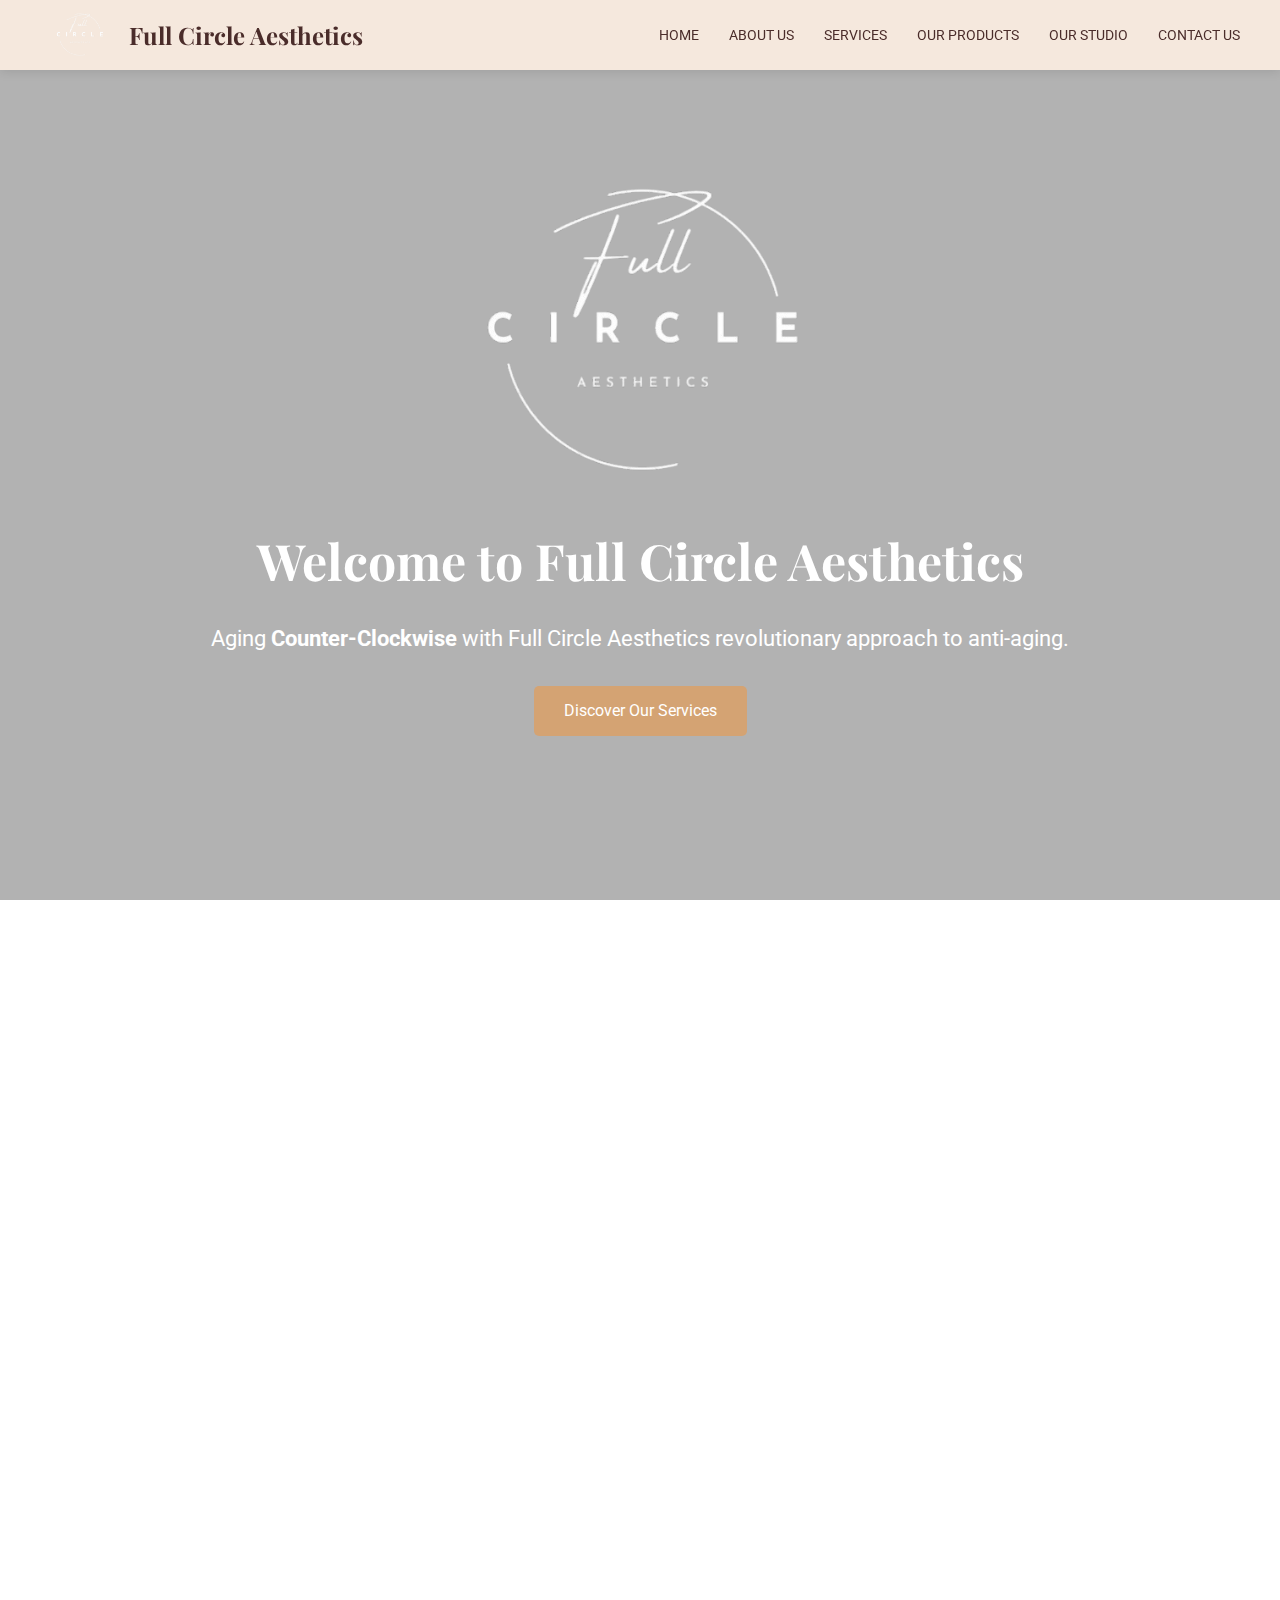
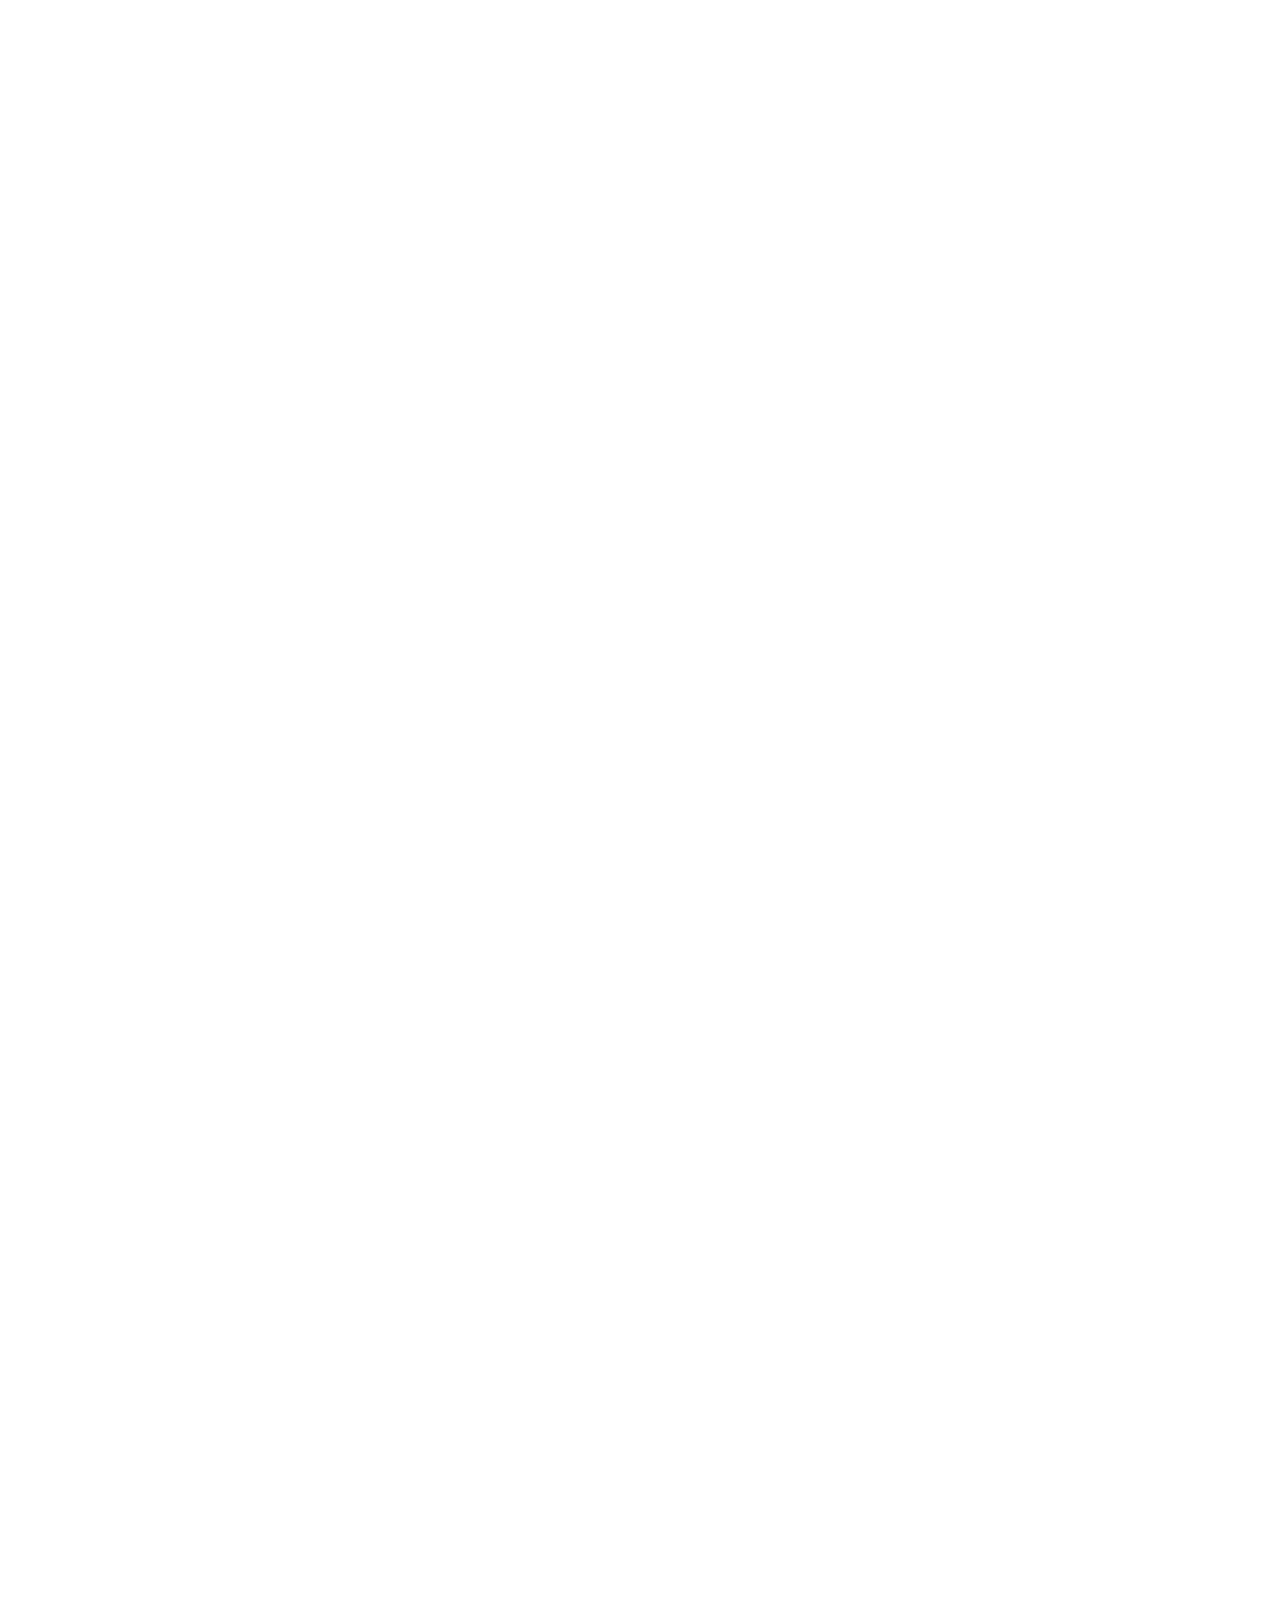
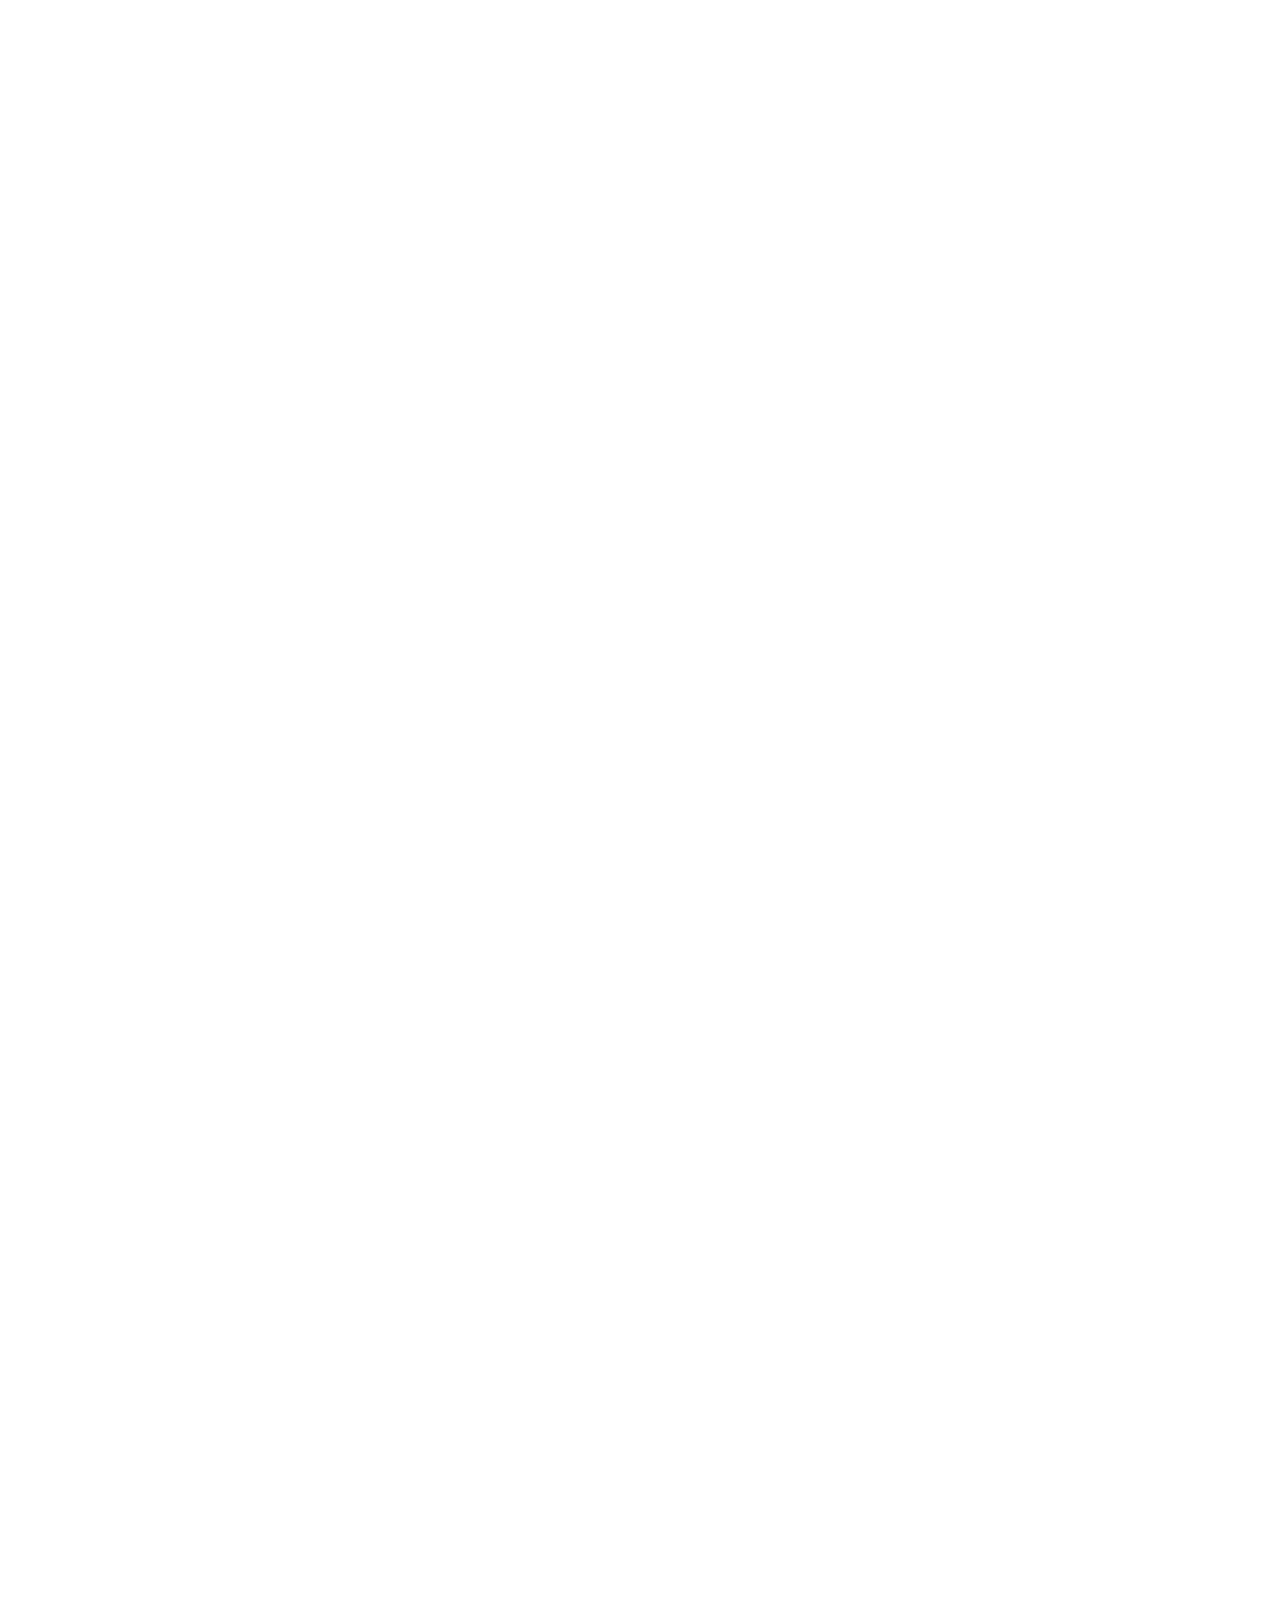
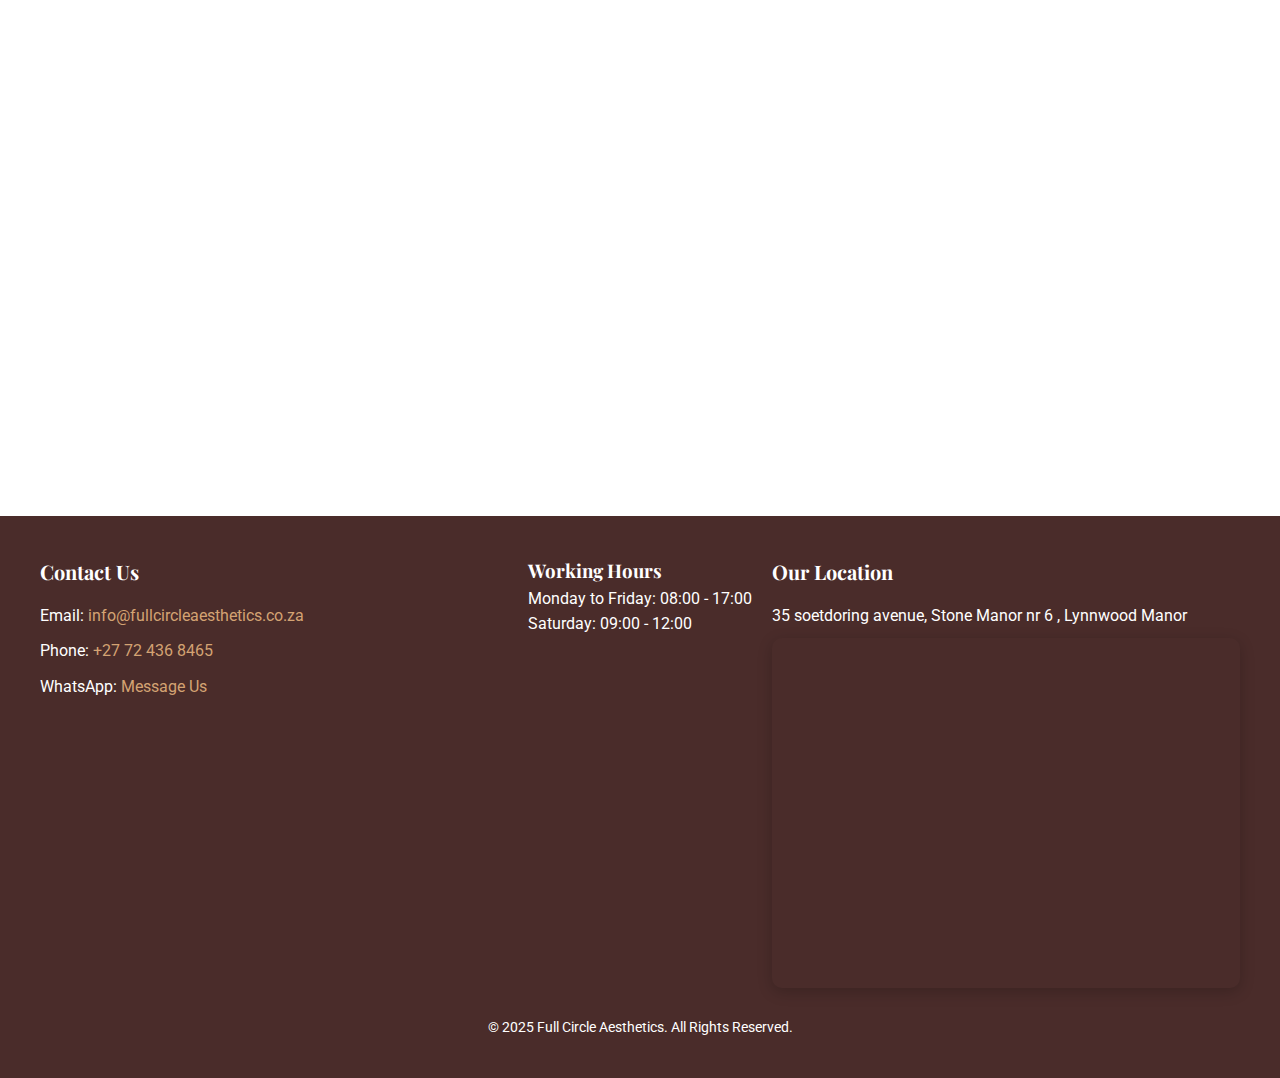
<file: index.html>
<!DOCTYPE html>
<html lang="en">

<head>
    <meta charset="UTF-8">
    <meta name="viewport" content="width=device-width, initial-scale=1.0">
    <title>Full Circle Aesthetics</title>
    <link rel="stylesheet" href="styles.css?v=1.0.6">
    <link
        href="https://fonts.googleapis.com/css2?family=Playfair+Display:wght@400;700&family=Roboto:wght@300;400&display=swap"
        rel="stylesheet">
</head>

<body>
    <nav class="navbar">
        <div class="logo-container">
            <img src="Image/LogoWhite.png" alt="" class="logo-img">
            <span class="logo-text">Full Circle Aesthetics</span>
        </div>
        <div class="hamburger">☰</div>
        <ul class="nav-links">
            <li><a href="#home">Home</a></li>
            <li><a href="#about">About Us</a></li>
            <li><a href="micro-needling.html">Services</a></li>
            <li><a href="#our-products">Our Products</a></li>
            <li><a href="gallery.html">Our Studio</a></li>
            <li><a href="#contact">Contact Us</a></li>
        </ul>
    </nav>

    <section id="home" class="hero">
        <div class="hero-content">
            <img src="Image/LogoWhite.png" alt="Full Circle Aesthetics Logo" class="hero-logo">
            <h1>Welcome to Full Circle Aesthetics</h1>
            <p>Aging <b>Counter-Clockwise</b> with Full Circle Aesthetics revolutionary approach to anti-aging.</p>
            <a href="#services" class="btn">Discover Our Services</a>
        </div>
    </section>

    <section id="about" class="about">
        <div class="container">
            <h2>About Full Circle Aesthetics</h2>
            <div class="about-content">
                <div class="about-text">
                    <p>Full Circle Aesthetics is an innovative Aesthetic clinic dedicated to enhancing beauty and
                        wellness through a range of cutting-edge treatments.</p>
                    <p>Full Circle is poised to become a leader in the aesthetic industry, offering exceptional services
                        that prioritize client satisfaction and results.</p>
                    <p>The name Full Circle Aesthetics encapsulates the idea of cycles, growth, and the
                        interconnectedness of experiences, emphasizing a sense of completion.</p>
                </div>
                <div class="about-image">
                    <img src="Image/About.png" alt="Micro Needling">
                </div>
            </div>
        </div>
    </section>

    <section id="services" class="services">
        <div class="container">
            <h2 style="color: white;">Our Services</h2>
            <div id="scene">
                <div id="left-zone">
                    <ul class="list">
                        <li class="item">
                            <input type="radio" id="radio_microneedling" name="basic_carousel"
                                value="Stimulate collagen production and rejuvenate your skin with our advanced micro needling treatment for a youthful glow."
                                checked="checked" data-bg="Image/microneedling.jpg" data-title="Micro needling"
                                data-desc="Stimulate collagen production and rejuvenate your skin with our advanced micro needling treatment for a youthful glow."
                                data-link="micro-needling.html" />
                            <label class="label_microneedling" for="radio_microneedling">Micro needling</label>
                        </li>
                        <li class="item">
                            <input type="radio" id="radio_lazerHairRemoval" name="basic_carousel"
                                value="Achieve smooth, hair-free skin with our safe and effective laser hair removal technology for long-lasting results."
                                data-bg="Image/lazer.jpg" data-title="Laser Hair Removal"
                                data-desc="Achieve smooth, hair-free skin with our safe and effective laser hair removal technology for long-lasting results."
                                data-link="laser-hair-removal.html" />
                            <label class="label_lazerHairRemoval" for="radio_lazerHairRemoval">Laser Hair
                                Removal</label>
                        </li>
                        <li class="item">
                            <input type="radio" id="radio_chemicalPeels" name="basic_carousel"
                                value="Exfoliate and renew your skin with our customized chemical peels, designed to address your unique skin concerns."
                                data-bg="Image/Chemical3Index.jpg" data-title="Controlled Skin Resurfacing"
                                data-desc="Exfoliate and renew your skin with our customized controlled skin resurfacing, designed to address your unique skin concerns."
                                data-link="Skin-Resurfacing.html" />
                            <label class="label_ChemicalPeels" for="radio_chemicalPeels">Controlled Skin
                                Resurfacing</label>
                        </li>
                        <li class="item">
                            <input type="radio" id="radio_facials" name="basic_carousel"
                                value="Indulge in a relaxing facial tailored to your skin type, leaving you with a radiant and refreshed complexion."
                                data-bg="Image/facials1.jpg" data-title="Facials"
                                data-desc="Indulge in a relaxing facial tailored to your skin type, leaving you with a radiant and refreshed complexion."
                                data-link="facials.html" />
                            <label class="label_Facials" for="radio_facials">Facials</label>
                        </li>
                        <li class="item">
                            <input type="radio" id="radio_dermaplaning" name="basic_carousel"
                                value="Experience smooth, radiant skin with dermaplaning, a gentle exfoliation treatment that removes dead skin and peach fuzz."
                                data-bg="Image/derma.jpg" data-title="Dermaplaning"
                                data-desc="Experience smooth, radiant skin with dermaplaning, a gentle exfoliation treatment that removes dead skin and peach fuzz."
                                data-link="dermaplaning.html" />
                            <label class="label_dermaplaning" for="radio_dermaplaning">Dermaplaning</label>
                        </li>
                        <li class="item">
                            <input type="radio" id="radio_masages" name="basic_carousel"
                                value="Relax and rejuvenate with our professional massage services, designed to relieve stress and promote overall well-being."
                                data-bg="Image/massages.jpg" data-title="Massages"
                                data-desc="Relax and rejuvenate with our professional massage services, designed to relieve stress and promote overall well-being."
                                data-link="masages.html" />
                            <label class="label_masages" for="radio_masages">Massages</label>
                        </li>
                    </ul>
                </div>
                <div id="middle-border"></div>
                <div id="right-zone">
                    <div class="content-overlay">
                        <h1 id="service-title">Micro needling</h1>
                        <p id="service-desc">Stimulate collagen production and rejuvenate your skin with our advanced
                            micro needling treatment for a youthful glow.</p>
                        <a id="service-link" href="micro-needling.html" class="view-more btn">View More</a>
                    </div>
                </div>
            </div>
            <div class="book-now-container">
                <a href="https://www.fresha.com/book-now/full-circle-aesthetics-loozkffh/all-offer?share&pId=2574507"
                    target="_blank" class="book-now-btn">Book Now</a>
            </div>
        </div>
    </section>

    <section id="our-products" class="our-products">
        <div class="container">
            <h2>Our Products</h2>
            <div class="products-content">
                <div class="product-image-left">
                    <img src="Image/PhFormula2.PNG" alt="pHformula Product">
                </div>
                <div class="products-text">
                    <p>Full Circle Aesthetics is proud to be an official stockist of <b>pHformula</b>, a pioneering
                        dermatological skincare brand at the forefront of skin resurfacing science. pHformula's
                        innovative system uses pharmaceutical-grade active ingredients delivered through a patented
                        bio-availability complex, allowing deep, controlled penetration with minimal surface trauma.</p>
                    <p>This next-generation approach targets concerns such as aging, hyperpigmentation, acne, and
                        chronic redness with precision and minimal downtime. Designed for maximum efficacy and
                        safety—even on sensitive skin—pHformula represents the future of high-performance, medical-grade
                        skincare.</p>
                </div>
            </div>
        </div>
    </section>

    <section id="why-us" class="why-us">
        <div class="container">
            <h2>Why Choose Full Circle Aesthetics</h2>
            <p class="intro">Full Circle Aesthetics provides advanced aesthetic treatments guided by our unique
                Counter-Clockwise Methodology — designed to effectively turn back the clock on aging.<br><br>
                As a result of the rejuvenated spirit of our clients it will also have a positive influence on the
                intellectual state of mind which in turn flows over to occupational benefits for each client.<br><br>
                Conveniently situated in the heart of Pretoria, Full Circle Aesthetics welcomes a diverse clientele in
                search of a truly unique and unforgettable experience.
                <br>

            </p>
        </div>
    </section>

    <section id="mission-vision" class="mission-vision">
        <div class="container">
            <h2>Mission & Vision</h2>
            <div class="mv-grid">
                <div class="mv-item">
                    <h3>Mission</h3>
                    <p>Our mission is to empower individuals to enhance their natural beauty and boost confidence
                        through personalized, cutting-edge aesthetic treatments. We are dedicated to providing a
                        welcoming and luxurious environment where our clients feel valued and understood. Our highly
                        trained professionals prioritize safety, efficacy, and the latest techniques to deliver
                        exceptional results, ensuring each client leaves feeling rejuvenated and satisfied.</p>
                </div>
                <div class="mv-item">
                    <h3>Vision</h3>
                    <p>Our vision is to create a community where clients can explore their unique aesthetic journeys in
                        a supportive and inclusive environment. Through continuous education, advanced technology, and a
                        passion for excellence, we aim to inspire and empower individuals to embrace their best selves.
                    </p>
                </div>
            </div>
        </div>
    </section>

    <section id="values" class="values">
        <div class="container">
            <h2>Our Values</h2>
            <div class="values-grid">
                <div class="value-item">
                    <h3>Culture of Excellence</h3>
                    <p>Excellence will be the standard for all activities conducted in our business and will represent
                        the basis on which all values of the business will be measured against.</p>
                </div>
                <div class="value-item">
                    <h3>Innovative Treatments</h3>
                    <p>Although our core service offering will be based on tried and tested treatments, we will seek to
                        apply new and trend leading treatment options and innovative variations to our clients.</p>
                </div>
                <div class="value-item">
                    <h3>Transparency</h3>
                    <p>We are committed to be totally transparent in all facets of the business from business practice
                        principles to treatment advice for our clients.</p>
                </div>
                <div class="value-item">
                    <h3>Reputability</h3>
                    <p>By providing a high level of customer satisfaction we aim to build a business with a reputation
                        of being reliable.</p>
                </div>
                <div class="value-item">
                    <h3>Thoroughness</h3>
                    <p>We aim to endorse a thorough standard of client needs analysis and treatment recommendation.</p>
                </div>
            </div>
        </div>
    </section>

    <footer id="contact">
        <div class="footer-container">
            <div class="footer-contact">
                <h3>Contact Us</h3>
                <p>Email: <a href="mailto:info@fullcircleaesthetics.co.za">info@fullcircleaesthetics.co.za</a></p>
                <p>Phone: <a href="tel:+27724368465">+27 72 436 8465 </a></p>
                <p>WhatsApp: <a href="https://wa.me/27724368465 " target="_blank">Message Us</a></p>
            </div>
            <div class="footer-hours">
                <h3>Working Hours</h3>
                <p>Monday to Friday: 08:00 - 17:00 <br> Saturday: 09:00 - 12:00</p>
            </div>

            <div class="footer-map">
                <h3>Our Location</h3>
                <p>35 soetdoring avenue, Stone Manor nr 6 , Lynnwood Manor</p>
                <iframe
                    src="https://www.google.com/maps/embed?pb=!1m18!1m12!1m3!1d3420.4506086678566!2d28.284910075293492!3d-25.751440645687488!2m3!1f0!2f0!3f0!3m2!1i1024!2i768!4f13.1!3m3!1m2!1s0x1e956064ab6c567b%3A0xa53a5704a6648f5c!2sStone%20Manor%20Place!5e1!3m2!1sen!2sza!4v1751368714485!5m2!1sen!2sza"
                    width="700" height="350" style="border:0;" allowfullscreen="" loading="lazy"
                    referrerpolicy="no-referrer-when-downgrade"></iframe>
            </div>
        </div>
        <p class="footer-copy">© 2025 Full Circle Aesthetics. All Rights Reserved.</p>
    </footer>

    <script src="script.js"></script>

</body>

</html>
</file>
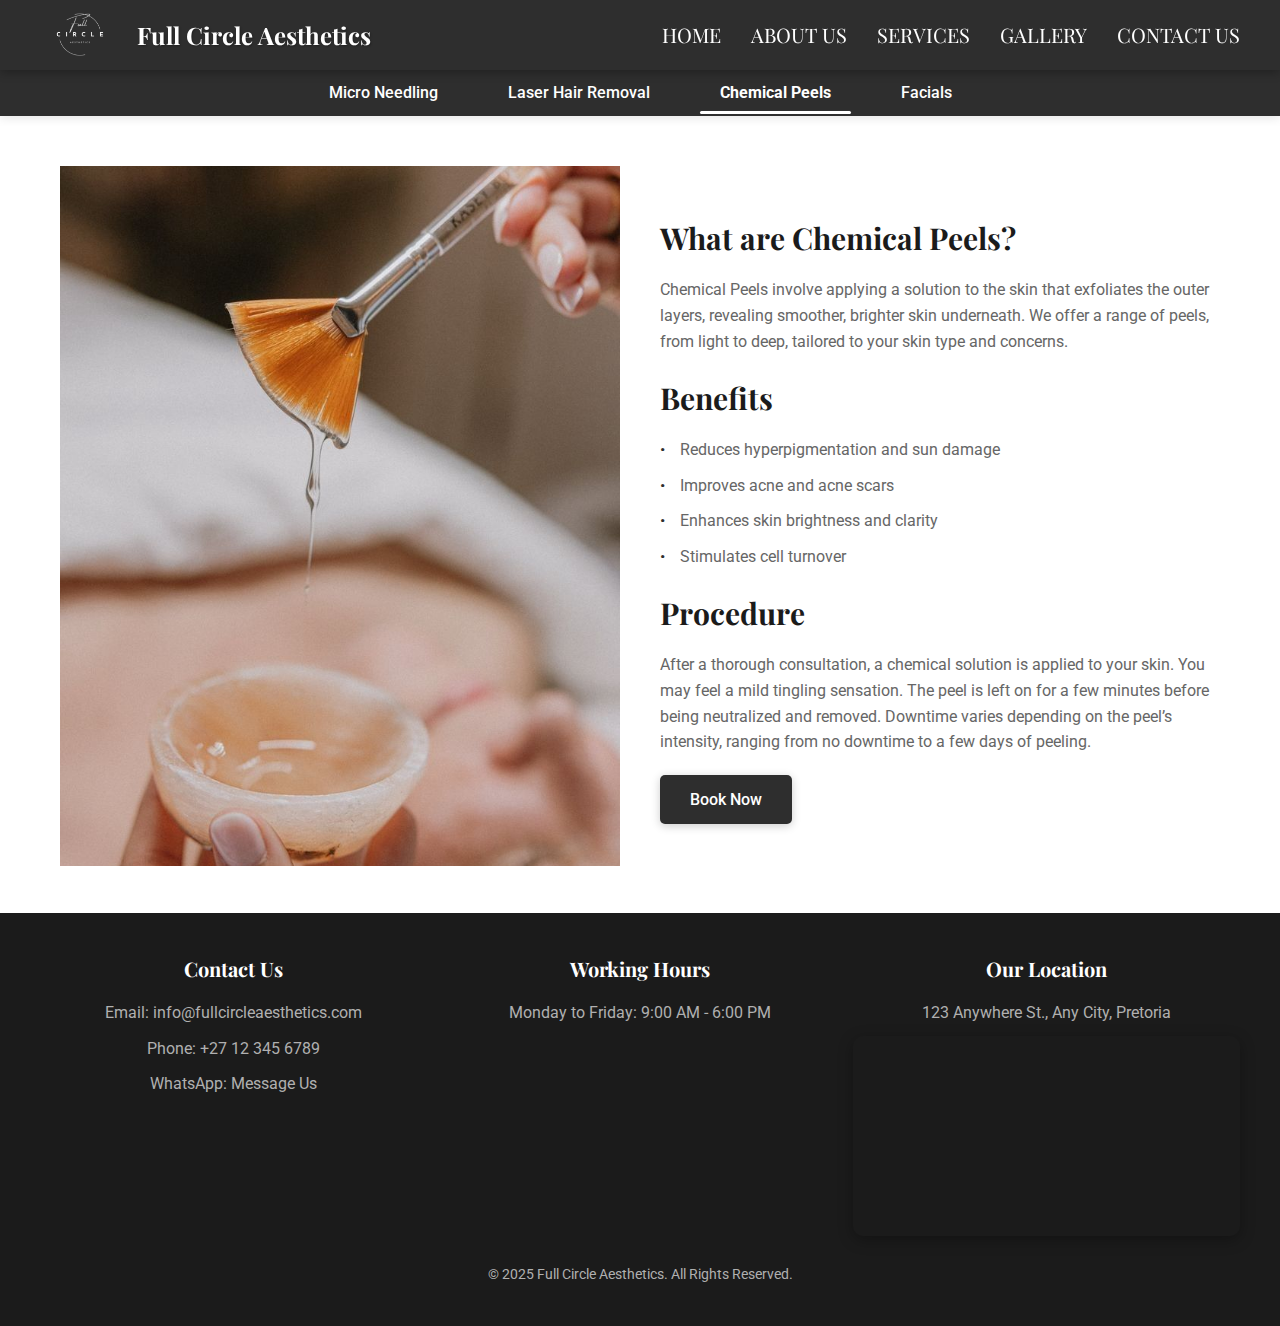
<file: chemical-peels.html>
<!DOCTYPE html>
<html lang="en">
<head>
    <meta charset="UTF-8">
    <meta name="viewport" content="width=device-width, initial-scale=1.0">
    <title>Chemical Peels - Full Circle Aesthetics</title>
    <link href="https://fonts.googleapis.com/css2?family=Playfair+Display:wght@400;700&family=Roboto:wght@300;400&display=swap" rel="stylesheet">
    <link rel="stylesheet" href="service-details.css">
</head>
<body>
    <nav class="navbar">
        <div class="logo-container">
            <img src="Image/LogoWhite.png" alt="" class="logo-img">
            <span class="logo-text">Full Circle Aesthetics</span>
        </div>
        <div class="hamburger">☰</div>
        <ul class="nav-links">
            <li><a href="index.html#home">Home</a></li>
            <li><a href="index.html#about">About Us</a></li>
            <li><a href="index.html#services">Services</a></li>
            <li><a href="gallery.html">Gallery</a></li>
            <li><a href="index.html#contact">Contact Us</a></li>
        </ul>
    </nav>

    <nav class="secondary-nav">
        <ul>
            <li><a href="micro-needling.html">Micro Needling</a></li>
            <li><a href="laser-hair-removal.html">Laser Hair Removal</a></li>
            <li><a href="chemical-peels.html" class="active">Chemical Peels</a></li>
            <li><a href="facials.html">Facials</a></li>
        </ul>
    </nav>

    <section class="service-details">
        <div class="container">
            <div class="service-content">
                <div class="service-image">
                    <img src="Image/chemical.jpg" alt="Chemical Peels">
                </div>
                <div class="service-text">
                    <h2>What are Chemical Peels?</h2>
                    <p>Chemical Peels involve applying a solution to the skin that exfoliates the outer layers, revealing smoother, brighter skin underneath. We offer a range of peels, from light to deep, tailored to your skin type and concerns.</p>
                    <h2>Benefits</h2>
                    <ul>
                        <li>Reduces hyperpigmentation and sun damage</li>
                        <li>Improves acne and acne scars</li>
                        <li>Enhances skin brightness and clarity</li>
                        <li>Stimulates cell turnover</li>
                    </ul>
                    <h2>Procedure</h2>
                    <p>After a thorough consultation, a chemical solution is applied to your skin. You may feel a mild tingling sensation. The peel is left on for a few minutes before being neutralized and removed. Downtime varies depending on the peel’s intensity, ranging from no downtime to a few days of peeling.</p>
                    <a href="#" class="btn">Book Now</a>
                </div>
            </div>
        </div>
    </section>

    <footer>
        <div class="footer-container">
            <div class="footer-contact">
                <h3>Contact Us</h3>
                <p>Email: <a href="mailto:info@fullcircleaesthetics.com">info@fullcircleaesthetics.com</a></p>
                <p>Phone: <a href="tel:+271234567890">+27 12 345 6789</a></p>
                <p>WhatsApp: <a href="https://wa.me/27123456789" target="_blank">Message Us</a></p>
            </div>
            <div class="footer-hours">
                <h3>Working Hours</h3>
                <p>Monday to Friday: 9:00 AM - 6:00 PM</p>
            </div>
            <div class="footer-map">
                <h3>Our Location</h3>
                <p>123 Anywhere St., Any City, Pretoria</p>
                <iframe src="https://www.google.com/maps/embed?pb=!1m18!1m12!1m3!1d3592.693641747326!2d28.185374315051!3d-25.746891983637!2m3!1f0!2f0!3f0!3m2!1i1024!2i768!4f13.1!3m3!1m2!1s0x1e95619f389f2e2f%3A0x1b6e5e2f5e2f5e2f!2sPretoria%2C%20South%20Africa!5e0!3m2!1sen!2sza!4v1698765432100!5m2!1sen!2sza" width="100%" height="200" style="border:0;" allowfullscreen="" loading="lazy"></iframe>
            </div>
        </div>
        <p class="footer-copy">© 2025 Full Circle Aesthetics. All Rights Reserved.</p>
    </footer>

    <script src="script.js"></script>
</body>
</html>
</file>
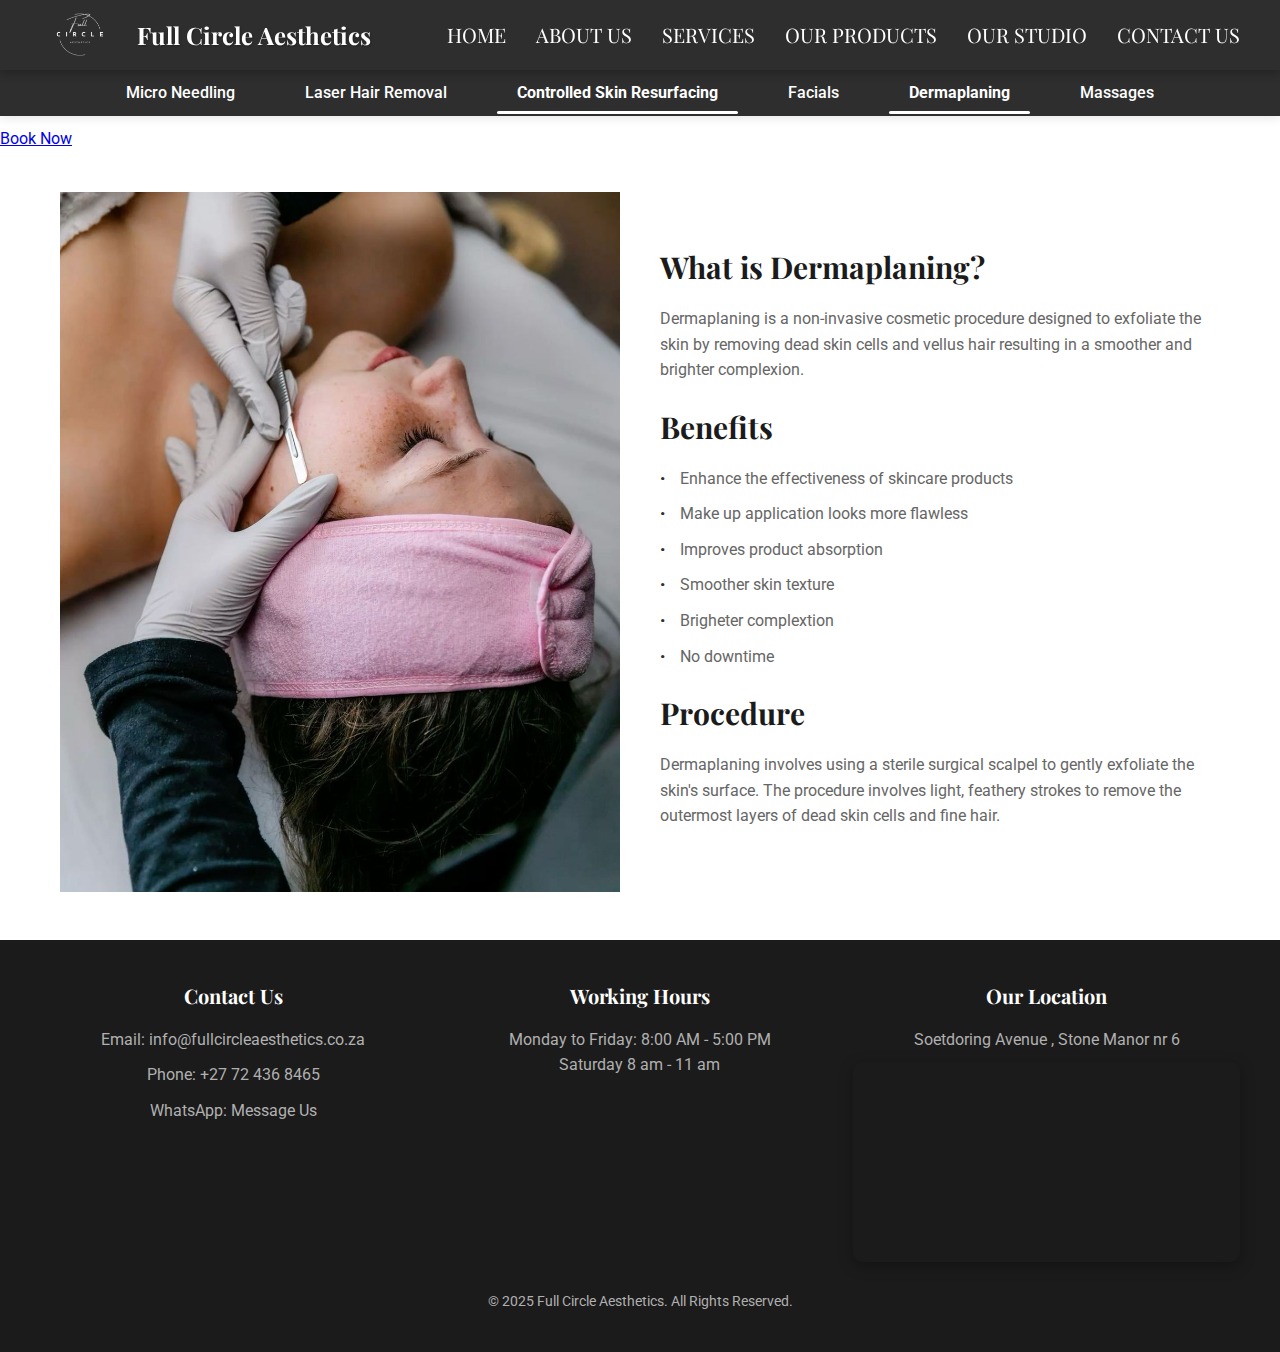
<file: dermaplaning.html>
<!DOCTYPE html>
<html lang="en">

<head>
    <meta charset="UTF-8">
    <meta name="viewport" content="width=device-width, initial-scale=1.0">
    <title>Dermaplaning - Full Circle Aesthetics</title>
    <link
        href="https://fonts.googleapis.com/css2?family=Playfair+Display:wght@400;700&family=Roboto:wght@300;400&display=swap"
        rel="stylesheet">
    <link rel="stylesheet" href="service-details.css?v=1.0.6">
</head>

<body>
    <nav class="navbar">
        <div class="logo-container">
            <img src="Image/LogoWhite.png" alt="" class="logo-img">
            <span class="logo-text">Full Circle Aesthetics</span>
        </div>
        <div class="hamburger">☰</div>
        <ul class="nav-links">
            <li><a href="index.html#home">Home</a></li>
            <li><a href="index.html#about">About Us</a></li>
            <li><a href="micro-needling.html">Services</a></li>
            <li><a href="index.html#our-products">Our Products</a></li>
            <li><a href="gallery.html">Our Studio</a></li>

            <li><a href="index.html#contact">Contact Us</a></li>
        </ul>
    </nav>

    <nav class="secondary-nav">
        <ul>
            <li><a href="micro-needling.html">Micro Needling</a></li>
            <li><a href="laser-hair-removal.html">Laser Hair Removal</a></li>
            <li><a href="Skin-Resurfacing.html" class="active">Controlled Skin Resurfacing</a></li>
            <li><a href="facials.html">Facials</a></li>
            <li><a href="dermaplaning.html" class="active">Dermaplaning</a></li>
            <li><a href="masages.html">Massages</a></li>
        </ul>
    </nav>

    <div class="book-now-container">
        <a href="https://www.fresha.com/book-now/full-circle-aesthetics-loozkffh/all-offer?share&pId=2574507"
            target="_blank" class="book-now-btn">Book Now</a>
    </div>

    <section class="service-details">
        <div class="container">
            <div class="service-content">
                <div class="service-image">
                    <img src="Image/derma1.jpg" alt="Dermaplaning">
                </div>
                <div class="service-text">
                    <h2>What is Dermaplaning?</h2>
                    <p>Dermaplaning is a non-invasive cosmetic procedure designed to exfoliate the skin by removing dead
                        skin cells and vellus hair resulting in a smoother and brighter complexion.</p>
                    <h2>Benefits</h2>
                    <ul>
                        <li>Enhance the effectiveness of skincare products</li>
                        <li>Make up application looks more flawless</li>
                        <li>Improves product absorption</li>
                        <li>Smoother skin texture</li>
                        <li>Brigheter complextion</li>
                        <li>No downtime</li>
                    </ul>
                    <h2>Procedure</h2>
                    <p>Dermaplaning involves using a sterile surgical scalpel to gently exfoliate the skin's surface.
                        The procedure involves light, feathery strokes to remove the outermost layers of dead skin cells
                        and fine hair.</p>
                    <!-- <a href="#" class="btn">Book Now</a> -->
                </div>
            </div>
        </div>
    </section>

    <footer>
        <div class="footer-container">
            <div class="footer-contact">
                <h3>Contact Us</h3>
                <p>Email: <a href="mailto:info@fullcircleaesthetics.co.za">info@fullcircleaesthetics.co.za</a></p>
                <p>Phone: <a href="tel:+27724368465">+27 72 436 8465 </a></p>
                <p>WhatsApp: <a href="https://wa.me/27724368465 " target="_blank">Message Us</a></p>
            </div>
            <div class="footer-hours">
                <h3>Working Hours</h3>
                <p>Monday to Friday: 8:00 AM - 5:00 PM <br> Saturday 8 am - 11 am</p>
            </div>
            <div class="footer-map">
                <h3>Our Location</h3>
                <p>Soetdoring Avenue , Stone Manor nr 6</p>
                <iframe
                    src="https://www.google.com/maps/embed?pb=!1m18!1m12!1m3!1d3592.693641747326!2d28.185374315051!3d-25.746891983637!2m3!1f0!2f0!3f0!3m2!1i1024!2i768!4f13.1!3m3!1m2!1s0x1e95619f389f2e2f%3A0x1b6e5e2f5e2f5e2f!2sPretoria%2C%20South%20Africa!5e0!3m2!1sen!2sza!4v1698765432100!5m2!1sen!2sza"
                    width="100%" height="200" style="border:0;" allowfullscreen="" loading="lazy"></iframe>
            </div>
        </div>
        <p class="footer-copy">© 2025 Full Circle Aesthetics. All Rights Reserved.</p>
    </footer>

    <script src="script.js"></script>
</body>

</html>
</file>
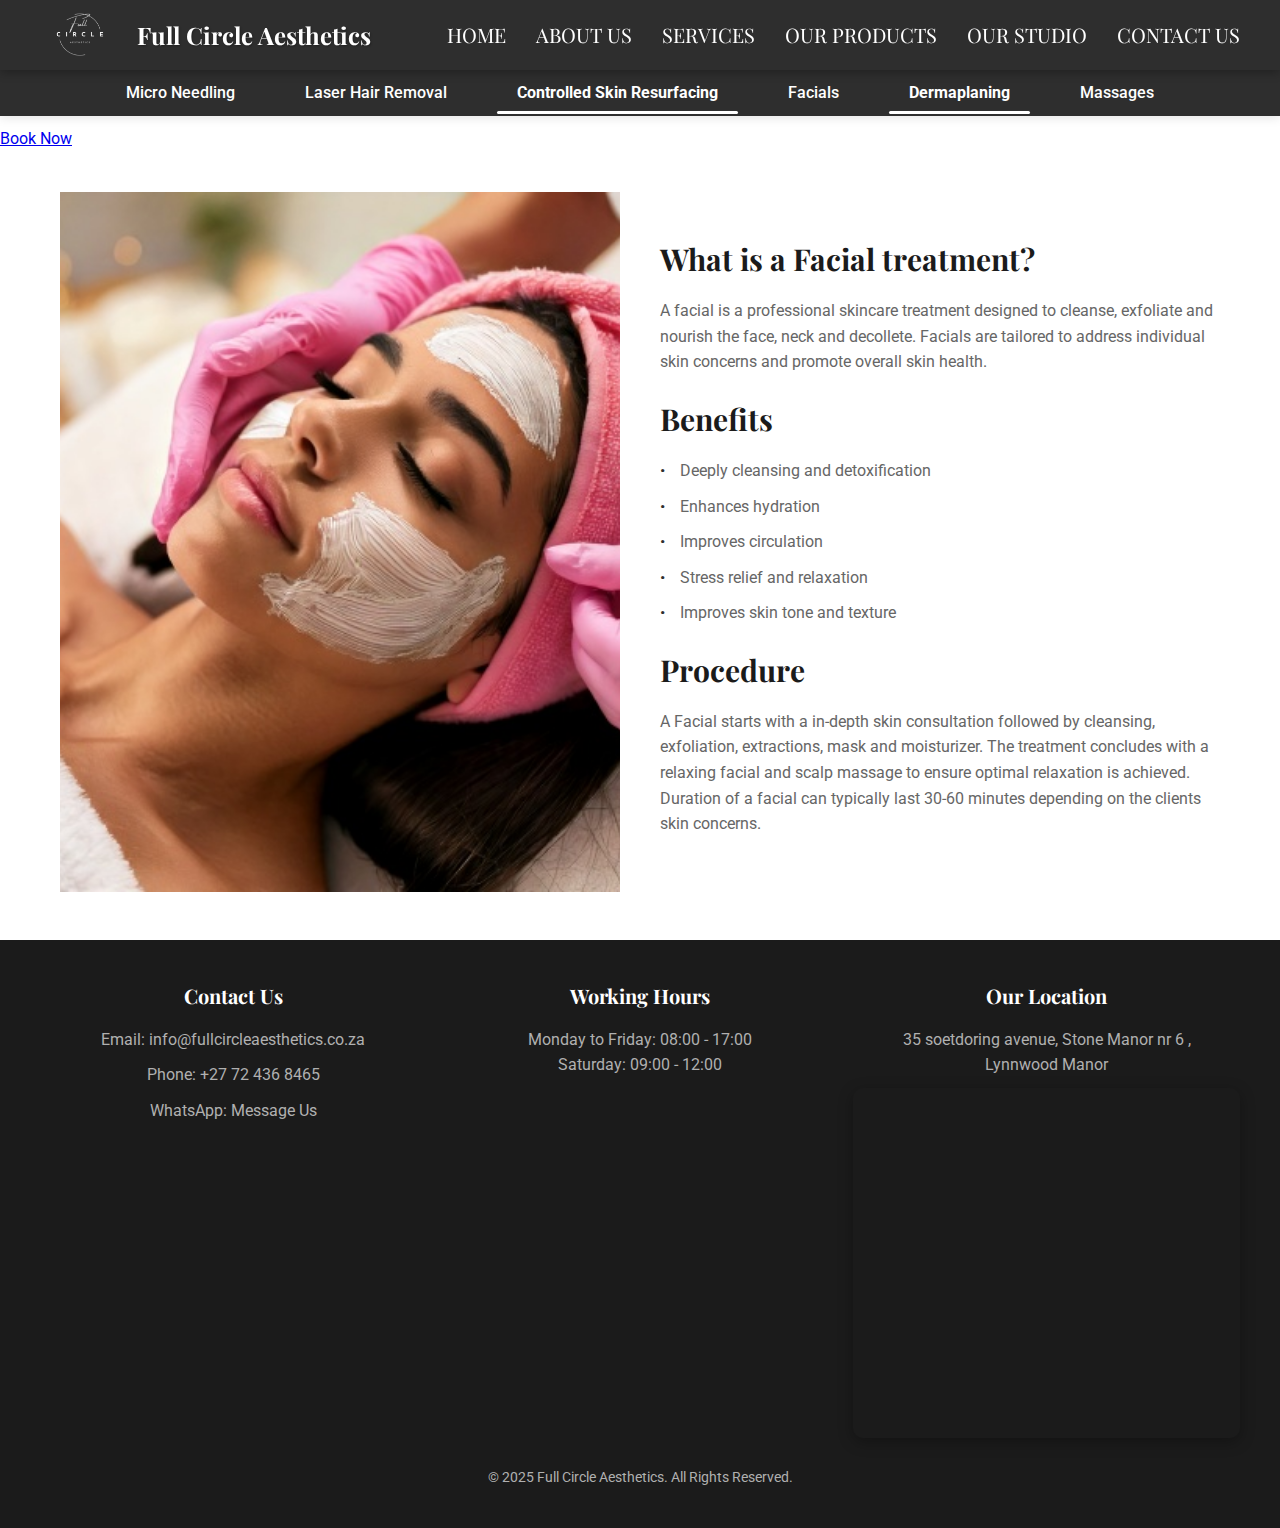
<file: facials.html>
<!DOCTYPE html>
<html lang="en">

<head>
    <meta charset="UTF-8">
    <meta name="viewport" content="width=device-width, initial-scale=1.0">
    <title>Facials - Full Circle Aesthetics</title>
    <link
        href="https://fonts.googleapis.com/css2?family=Playfair+Display:wght@400;700&family=Roboto:wght@300;400&display=swap"
        rel="stylesheet">
    <link rel="stylesheet" href="service-details.css?v=1.0.6">
</head>

<body>
    <nav class="navbar">
        <div class="logo-container">
            <img src="Image/LogoWhite.png" alt="" class="logo-img">
            <span class="logo-text">Full Circle Aesthetics</span>
        </div>
        <div class="hamburger">☰</div>
        <ul class="nav-links">
            <li><a href="index.html#home">Home</a></li>
            <li><a href="index.html#about">About Us</a></li>
            <li><a href="micro-needling.html">Services</a></li>
            <li><a href="index.html#our-products">Our Products</a></li>
            <li><a href="gallery.html">Our Studio</a></li>
            <li><a href="index.html#contact">Contact Us</a></li>
        </ul>
    </nav>

    <nav class="secondary-nav">
        <ul>
            <li><a href="micro-needling.html">Micro Needling</a></li>
            <li><a href="laser-hair-removal.html">Laser Hair Removal</a></li>
            <li><a href="Skin-Resurfacing.html" class="active">Controlled Skin Resurfacing</a></li>
            <li><a href="facials.html">Facials</a></li>
            <li><a href="dermaplaning.html" class="active">Dermaplaning</a></li>
            <li><a href="masages.html">Massages</a></li>
        </ul>
    </nav>

    <div class="book-now-container">
        <a href="https://www.fresha.com/book-now/full-circle-aesthetics-loozkffh/all-offer?share&pId=2574507"
            target="_blank" class="book-now-btn">Book Now</a>
    </div>

    <section class="service-details">
        <div class="container">
            <div class="service-content">
                <div class="service-image">
                    <img src="Image/facials1.jpg" alt="Facials">
                </div>
                <div class="service-text">
                    <h2>What is a Facial treatment?</h2>
                    <p>A facial is a professional skincare treatment designed to cleanse, exfoliate and nourish the
                        face, neck and decollete. Facials are tailored to address individual skin concerns and promote
                        overall skin health.
                    </p>
                    <h2>Benefits</h2>
                    <ul>
                        <li>Deeply cleansing and detoxification</li>
                        <li>Enhances hydration</li>
                        <li>Improves circulation</li>
                        <li>Stress relief and relaxation</li>
                        <li>Improves skin tone and texture</li>
                    </ul>
                    <h2>Procedure</h2>
                    <p>A Facial starts with a in-depth skin consultation followed by cleansing, exfoliation,
                        extractions, mask and moisturizer. The treatment concludes with a relaxing facial and scalp
                        massage to ensure optimal relaxation is achieved.
                        <br>Duration of a facial can typically last 30-60 minutes depending on the clients skin
                        concerns.
                    </p>
                    <!-- <a href="#" class="btn">Book Now</a> -->
                </div>
            </div>
        </div>
    </section>

    <footer id="contact">
        <div class="footer-container">
            <div class="footer-contact">
                <h3>Contact Us</h3>
                <p>Email: <a href="mailto:info@fullcircleaesthetics.co.za">info@fullcircleaesthetics.co.za</a></p>
                <p>Phone: <a href="tel:+27724368465">+27 72 436 8465 </a></p>
                <p>WhatsApp: <a href="https://wa.me/27724368465 " target="_blank">Message Us</a></p>
            </div>
            <div class="footer-hours">
                <h3>Working Hours</h3>
                <p>Monday to Friday: 08:00 - 17:00 <br> Saturday: 09:00 - 12:00</p>
            </div>

            <div class="footer-map">
                <h3>Our Location</h3>
                <p>35 soetdoring avenue, Stone Manor nr 6 , Lynnwood Manor</p>
                <iframe
                    src="https://www.google.com/maps/embed?pb=!1m18!1m12!1m3!1d3420.4506086678566!2d28.284910075293492!3d-25.751440645687488!2m3!1f0!2f0!3f0!3m2!1i1024!2i768!4f13.1!3m3!1m2!1s0x1e956064ab6c567b%3A0xa53a5704a6648f5c!2sStone%20Manor%20Place!5e1!3m2!1sen!2sza!4v1751368714485!5m2!1sen!2sza"
                    width="700" height="350" style="border:0;" allowfullscreen="" loading="lazy"
                    referrerpolicy="no-referrer-when-downgrade"></iframe>
            </div>
        </div>
        <p class="footer-copy">© 2025 Full Circle Aesthetics. All Rights Reserved.</p>
    </footer>

    <script src="script.js"></script>
</body>

</html>
</file>
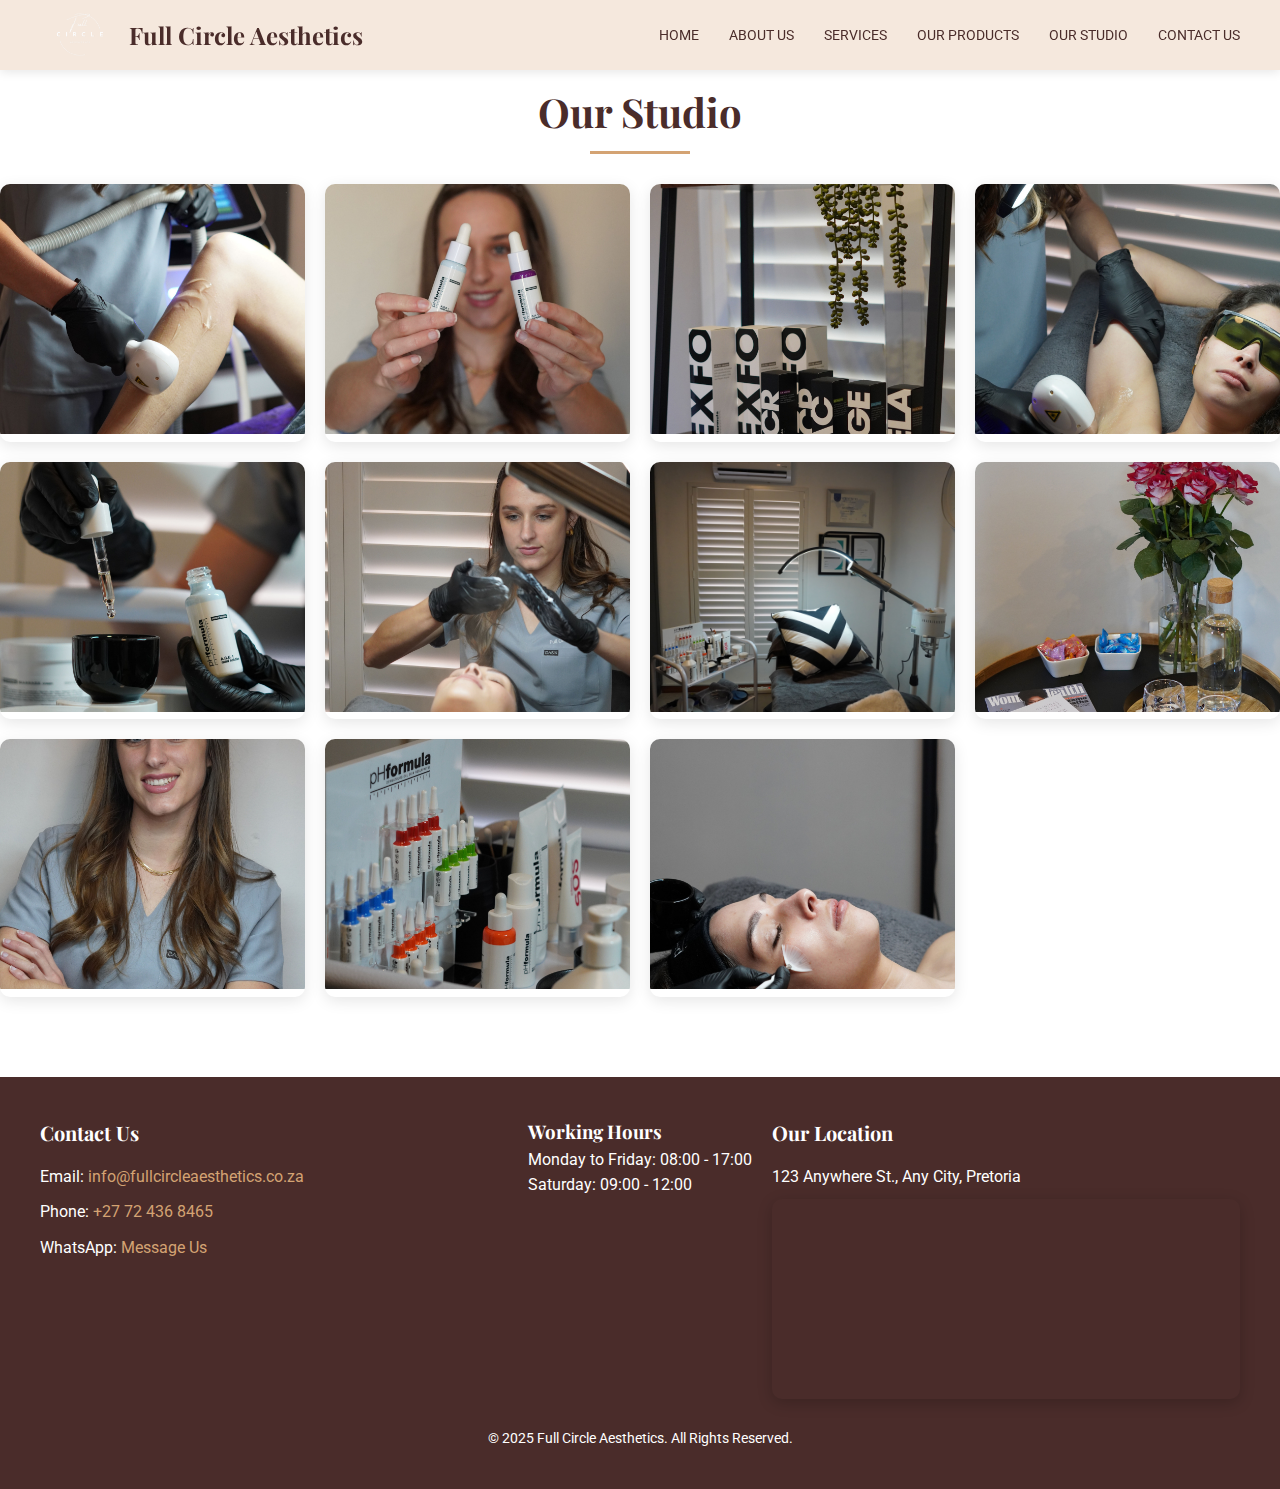
<file: gallery.html>
<!DOCTYPE html>
<html lang="en">

<head>
    <meta charset="UTF-8">
    <meta name="viewport" content="width=device-width, initial-scale=1.0">
    <title>Our Studio - Full Circle Aesthetics</title>
    <link rel="stylesheet" href="styles.css?v=1.0.6">
    <link
        href="https://fonts.googleapis.com/css2?family=Playfair+Display:wght@400;700&family=Roboto:wght@300;400&display=swap"
        rel="stylesheet">
</head>

<body>
    <nav class="navbar">
        <div class="logo-container">
            <img src="Image/LogoWhite.png" alt="" class="logo-img">
            <span class="logo-text">Full Circle Aesthetics</span>
        </div>
        <div class="hamburger">☰</div>
        <ul class="nav-links">
            <li><a href="index.html#home">Home</a></li>
            <li><a href="index.html#about">About Us</a></li>
            <li><a href="micro-needling.html">Services</a></li>
             <li><a href="index.html#our-products">Our Products</a></li>
            <li><a href="gallery.html">Our Studio</a></li>
            <li><a href="#contact">Contact Us</a></li>
        </ul>
    </nav>

    <section id="gallery" class="gallery">
        <div class="Grid-container">
            <h2>Our Studio</h2>
            <div class="gallery-grid">
                <div class="gallery-item item1"><img src="Image/image9.jpeg" alt="Spa ambiance"></div>
                <div class="gallery-item item2"><img src="Image/image1.jpeg" alt="Spa ambiance"></div>
                <div class="gallery-item item3"><img src="Image/image2.jpeg" alt="Spa ambiance"></div>
                <div class="gallery-item item4"><img src="Image/image0.jpeg" alt="Spa ambiance"></div>
                <div class="gallery-item item5"><img src="Image/image4.jpeg" alt="Spa ambiance"></div>
                <div class="gallery-item item6"><img src="Image/image5.jpeg" alt="Spa ambiance"></div>
                <div class="gallery-item item7"><img src="Image/image6.jpeg" alt="Spa ambiance"></div>
                <div class="gallery-item item8"><img src="Image/image7.jpeg" alt="Spa ambiance"></div>
                <div class="gallery-item item9"><img src="Image/image8.jpeg" alt="Spa ambiance"></div>
                <div class="gallery-item item10"><img src="Image/image3.jpeg" alt="Spa ambiance"></div>
                <div class="gallery-item item11"><img src="Image/image10.jpeg" alt="Spa ambiance"></div>

            </div>

        </div>
    </section>


    <footer id="contact">
        <div class="footer-container">
            <div class="footer-contact">
                <h3>Contact Us</h3>
                <p>Email: <a href="mailto:info@fullcircleaesthetics.co.za">info@fullcircleaesthetics.co.za</a></p>
                <p>Phone: <a href="tel:+27724368465">+27 72 436 8465 </a></p>
                <p>WhatsApp: <a href="https://wa.me/27724368465 " target="_blank">Message Us</a></p>
            </div>
            <div class="footer-hours">
                <h3>Working Hours</h3>
                <p>Monday to Friday: 08:00 - 17:00 <br> Saturday: 09:00 - 12:00</p>
            </div>
            <div class="footer-map">
                <h3>Our Location</h3>
                <p>123 Anywhere St., Any City, Pretoria</p>
                <iframe
                    src="https://www.google.com/maps/embed?pb=!1m18!1m12!1m3!1d3592.693641747326!2d28.185374315051!3d-25.746891983637!2m3!1f0!2f0!3f0!3m2!1i1024!2i768!4f13.1!3m3!1m2!1s0x1e95619f389f2e2f%3A0x1b6e5e2f5e2f5e2f!2sPretoria%2C%20South%20Africa!5e0!3m2!1sen!2sza!4v1698765432100!5m2!1sen!2sza"
                    width="100%" height="200" style="border:0;" allowfullscreen="" loading="lazy"></iframe>
            </div>
        </div>
        <p class="footer-copy">© 2025 Full Circle Aesthetics. All Rights Reserved.</p>
    </footer>

    <script src="script.js"></script>

</body>

</html>
</file>
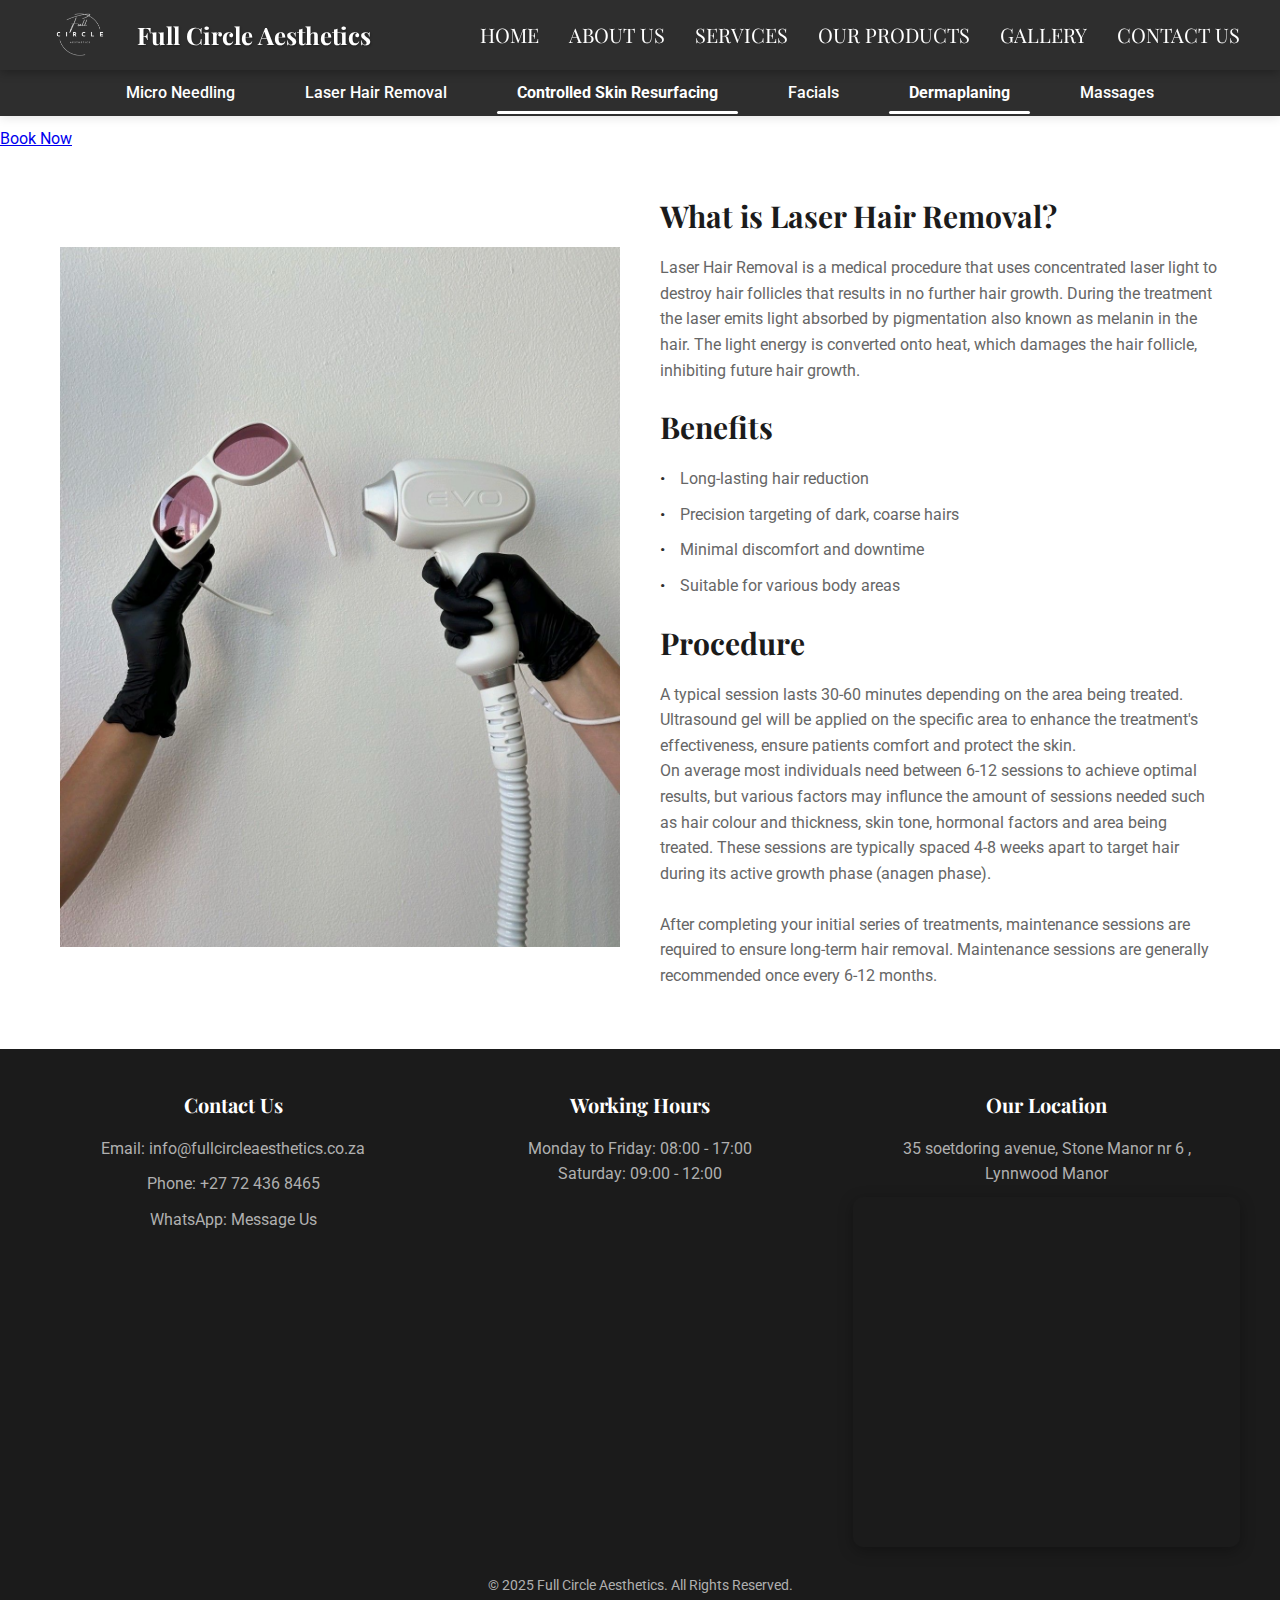
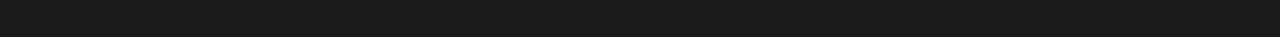
<file: laser-hair-removal.html>
<!DOCTYPE html>
<html lang="en">
<head>
    <meta charset="UTF-8">
    <meta name="viewport" content="width=device-width, initial-scale=1.0">
    <title>Laser Hair Removal - Full Circle Aesthetics</title>
    <link href="https://fonts.googleapis.com/css2?family=Playfair+Display:wght@400;700&family=Roboto:wght@300;400&display=swap" rel="stylesheet">
    <link rel="stylesheet" href="service-details.css?v=1.0.6">
</head>
<body>
    <nav class="navbar">
        <div class="logo-container">
            <img src="Image/LogoWhite.png" alt="" class="logo-img">
            <span class="logo-text">Full Circle Aesthetics</span>
        </div>
        <div class="hamburger">☰</div>
        <ul class="nav-links">
            <li><a href="index.html#home">Home</a></li>
            <li><a href="index.html#about">About Us</a></li>
            <li><a href="micro-needling.html">Services</a></li>
            <li><a href="index.html#our-products">Our Products</a></li> 
            <li><a href="gallery.html">Gallery</a></li>
            <li><a href="index.html#contact">Contact Us</a></li>
        </ul>
    </nav>

    <nav class="secondary-nav">
        <ul>
            <li><a href="micro-needling.html">Micro Needling</a></li>
            <li><a href="laser-hair-removal.html">Laser Hair Removal</a></li>
            <li><a href="Skin-Resurfacing.html" class="active">Controlled Skin Resurfacing</a></li>
            <li><a href="facials.html">Facials</a></li>
            <li><a href="dermaplaning.html" class="active">Dermaplaning</a></li>
            <li><a href="masages.html">Massages</a></li>
        </ul>
    </nav>

    <div class="book-now-container">
        <a href="https://www.fresha.com/book-now/full-circle-aesthetics-loozkffh/all-offer?share&pId=2574507" target="_blank" class="book-now-btn">Book Now</a>
    </div>
    
    <section class="service-details">
        <div class="container">
            <div class="service-content">
                <div class="service-image">
                    <img src="Image/lazer.jpg" alt="Laser Hair Removal">
                </div>
                <div class="service-text">
                    <h2>What is Laser Hair Removal?</h2>
                    <p>Laser Hair Removal is a medical procedure that uses concentrated laser light to destroy hair follicles that results in no further hair growth. During the treatment the laser emits light absorbed by pigmentation also known as melanin in the hair. The light energy is converted onto heat, which damages the hair follicle, inhibiting future hair growth. </p>
                    <h2>Benefits</h2>
                    <ul>
                        <li>Long-lasting hair reduction</li>
                        <li>Precision targeting of dark, coarse hairs</li>
                        <li>Minimal discomfort and downtime</li>
                        <li>Suitable for various body areas</li>
                    </ul>
                    <h2>Procedure</h2>
                    <p>A typical session lasts 30-60 minutes depending on the area being treated.<br>
                        Ultrasound gel will be applied on the specific area to enhance the treatment's effectiveness, ensure patients comfort and protect the skin.<br>
                        On average most individuals need between 6-12 sessions to achieve optimal results, but various factors may influnce the amount of sessions needed such as hair colour and thickness, skin tone, hormonal factors and area being treated. 
                        These sessions are typically spaced 4-8 weeks apart to target hair during its active growth phase (anagen phase).<br><br> 
                        
                        After completing your initial series of treatments, maintenance sessions are required to ensure long-term hair removal. Maintenance sessions are generally recommended once every 6-12 months. </p>
                    <!-- <a href="#" class="btn">Book Now</a> -->
                </div>
            </div>
        </div>
    </section>

    <footer id="contact">
        <div class="footer-container">
            <div class="footer-contact">
                <h3>Contact Us</h3>
                <p>Email: <a href="mailto:info@fullcircleaesthetics.co.za">info@fullcircleaesthetics.co.za</a></p>
                <p>Phone: <a href="tel:+27724368465">+27 72 436 8465 </a></p>
                <p>WhatsApp: <a href="https://wa.me/27724368465 " target="_blank">Message Us</a></p>
            </div>
            <div class="footer-hours">
                <h3>Working Hours</h3>
                <p>Monday to Friday: 08:00 - 17:00 <br> Saturday: 09:00 - 12:00</p>
            </div>
            
            <div class="footer-map">
                <h3>Our Location</h3>
                <p>35 soetdoring avenue, Stone Manor nr 6 , Lynnwood Manor</p>
                <iframe src="https://www.google.com/maps/embed?pb=!1m18!1m12!1m3!1d3420.4506086678566!2d28.284910075293492!3d-25.751440645687488!2m3!1f0!2f0!3f0!3m2!1i1024!2i768!4f13.1!3m3!1m2!1s0x1e956064ab6c567b%3A0xa53a5704a6648f5c!2sStone%20Manor%20Place!5e1!3m2!1sen!2sza!4v1751368714485!5m2!1sen!2sza" width="700" height="350" style="border:0;" allowfullscreen="" loading="lazy" referrerpolicy="no-referrer-when-downgrade"></iframe>
            </div>
        </div>
        <p class="footer-copy">© 2025 Full Circle Aesthetics. All Rights Reserved.</p>
    </footer>

    <script src="script.js"></script>
</body>
</html>
</file>
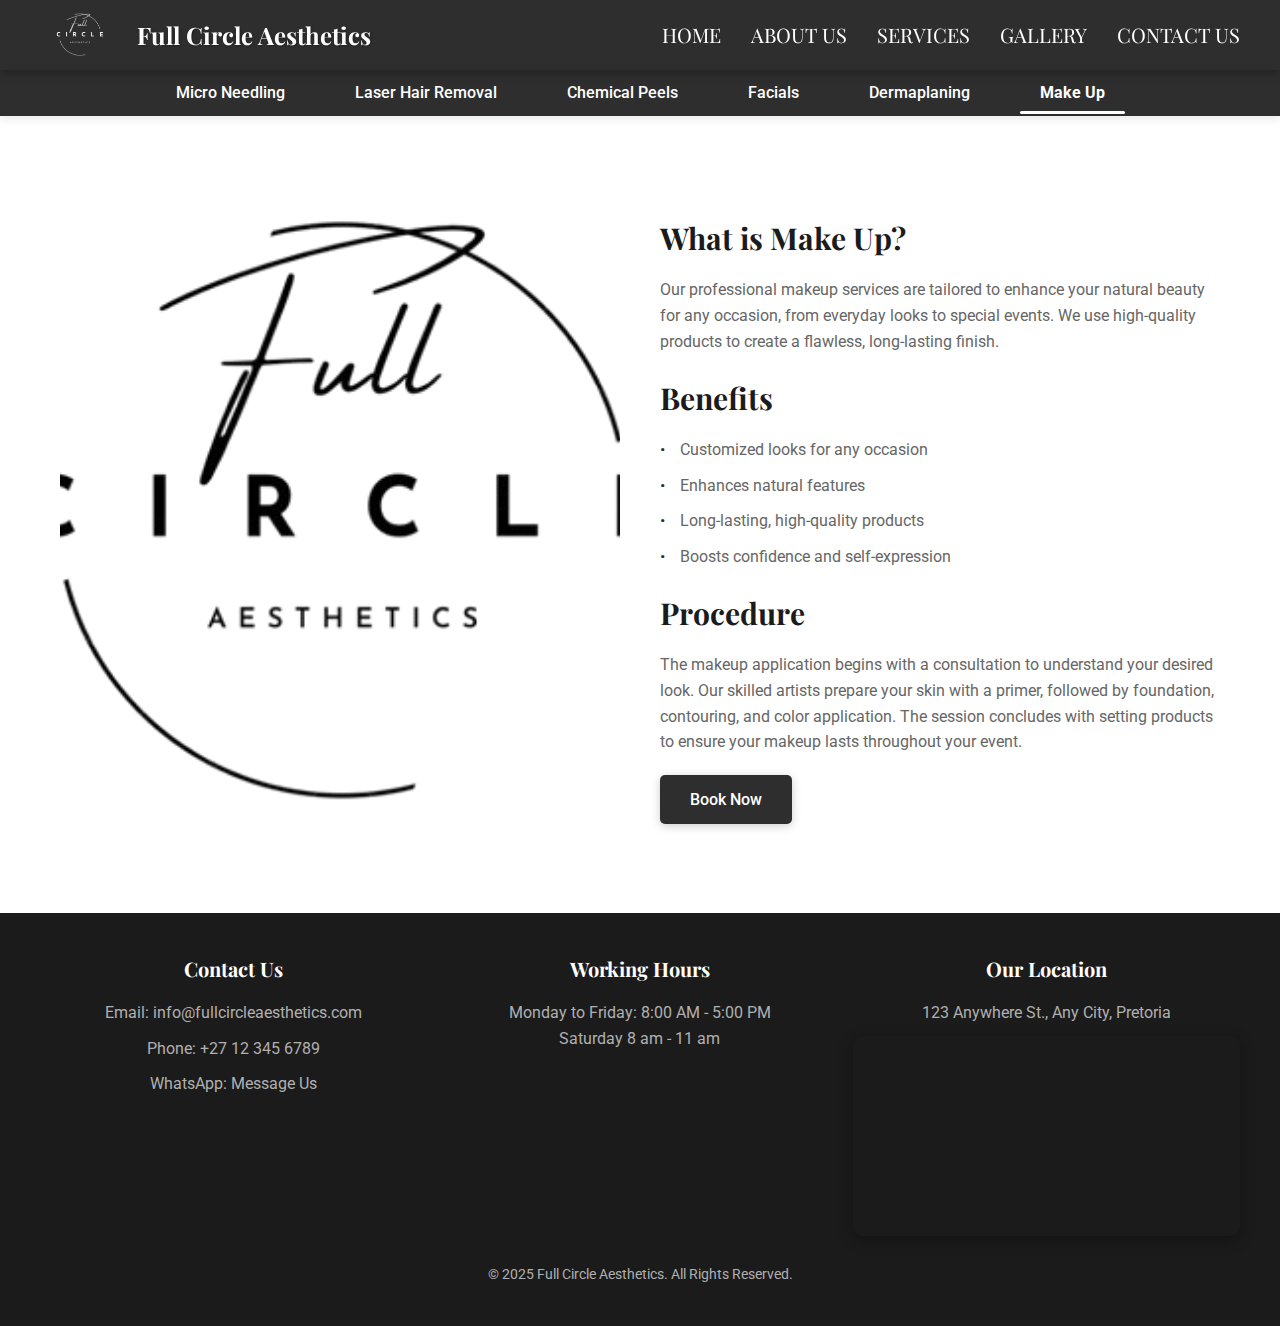
<file: makeup.html>
<!DOCTYPE html>
<html lang="en">
<head>
    <meta charset="UTF-8">
    <meta name="viewport" content="width=device-width, initial-scale=1.0">
    <title>Make Up - Full Circle Aesthetics</title>
    <link href="https://fonts.googleapis.com/css2?family=Playfair+Display:wght@400;700&family=Roboto:wght@300;400&display=swap" rel="stylesheet">
    <link rel="stylesheet" href="service-details.css">
</head>
<body>
    <nav class="navbar">
        <div class="logo-container">
            <img src="Image/LogoWhite.png" alt="" class="logo-img">
            <span class="logo-text">Full Circle Aesthetics</span>
        </div>
        <div class="hamburger">☰</div>
        <ul class="nav-links">
            <li><a href="index.html#home">Home</a></li>
            <li><a href="index.html#about">About Us</a></li>
            <li><a href="index.html#services">Services</a></li>
            <li><a href="gallery.html">Gallery</a></li>
            <li><a href="index.html#contact">Contact Us</a></li>
        </ul>
    </nav>

    <nav class="secondary-nav">
        <ul>
            <li><a href="micro-needling.html">Micro Needling</a></li>
            <li><a href="laser-hair-removal.html">Laser Hair Removal</a></li>
            <li><a href="chemical-peels.html">Chemical Peels</a></li>
            <li><a href="facials.html">Facials</a></li>
            <li><a href="dermaplaning.html">Dermaplaning</a></li>
            <li><a href="makeup.html" class="active">Make Up</a></li>
        </ul>
    </nav>

    <section class="service-details">
        <div class="container">
            <div class="service-content">
                <div class="service-image">
                    <img src="Image/Logo.png" alt="Make Up">
                </div>
                <div class="service-text">
                    <h2>What is Make Up?</h2>
                    <p>Our professional makeup services are tailored to enhance your natural beauty for any occasion, from everyday looks to special events. We use high-quality products to create a flawless, long-lasting finish.</p>
                    <h2>Benefits</h2>
                    <ul>
                        <li>Customized looks for any occasion</li>
                        <li>Enhances natural features</li>
                        <li>Long-lasting, high-quality products</li>
                        <li>Boosts confidence and self-expression</li>
                    </ul>
                    <h2>Procedure</h2>
                    <p>The makeup application begins with a consultation to understand your desired look. Our skilled artists prepare your skin with a primer, followed by foundation, contouring, and color application. The session concludes with setting products to ensure your makeup lasts throughout your event.</p>
                    <a href="#" class="btn">Book Now</a>
                </div>
            </div>
        </div>
    </section>

    <footer>
        <div class="footer-container">
            <div class="footer-contact">
                <h3>Contact Us</h3>
                <p>Email: <a href="mailto:info@fullcircleaesthetics.com">info@fullcircleaesthetics.com</a></p>
                <p>Phone: <a href="tel:+271234567890">+27 12 345 6789</a></p>
                <p>WhatsApp: <a href="https://wa.me/27123456789" target="_blank">Message Us</a></p>
            </div>
            <div class="footer-hours">
                <h3>Working Hours</h3>
                <p>Monday to Friday: 8:00 AM - 5:00 PM <br> Saturday 8 am - 11 am</p>
            </div>
            <div class="footer-map">
                <h3>Our Location</h3>
                <p>123 Anywhere St., Any City, Pretoria</p>
                <iframe src="https://www.google.com/maps/embed?pb=!1m18!1m12!1m3!1d3592.693641747326!2d28.185374315051!3d-25.746891983637!2m3!1f0!2f0!3f0!3m2!1i1024!2i768!4f13.1!3m3!1m2!1s0x1e95619f389f2e2f%3A0x1b6e5e2f5e2f5e2f!2sPretoria%2C%20South%20Africa!5e0!3m2!1sen!2sza!4v1698765432100!5m2!1sen!2sza" width="100%" height="200" style="border:0;" allowfullscreen="" loading="lazy"></iframe>
            </div>
        </div>
        <p class="footer-copy">© 2025 Full Circle Aesthetics. All Rights Reserved.</p>
    </footer>

    <script src="script.js"></script>
</body>
</html>
</file>
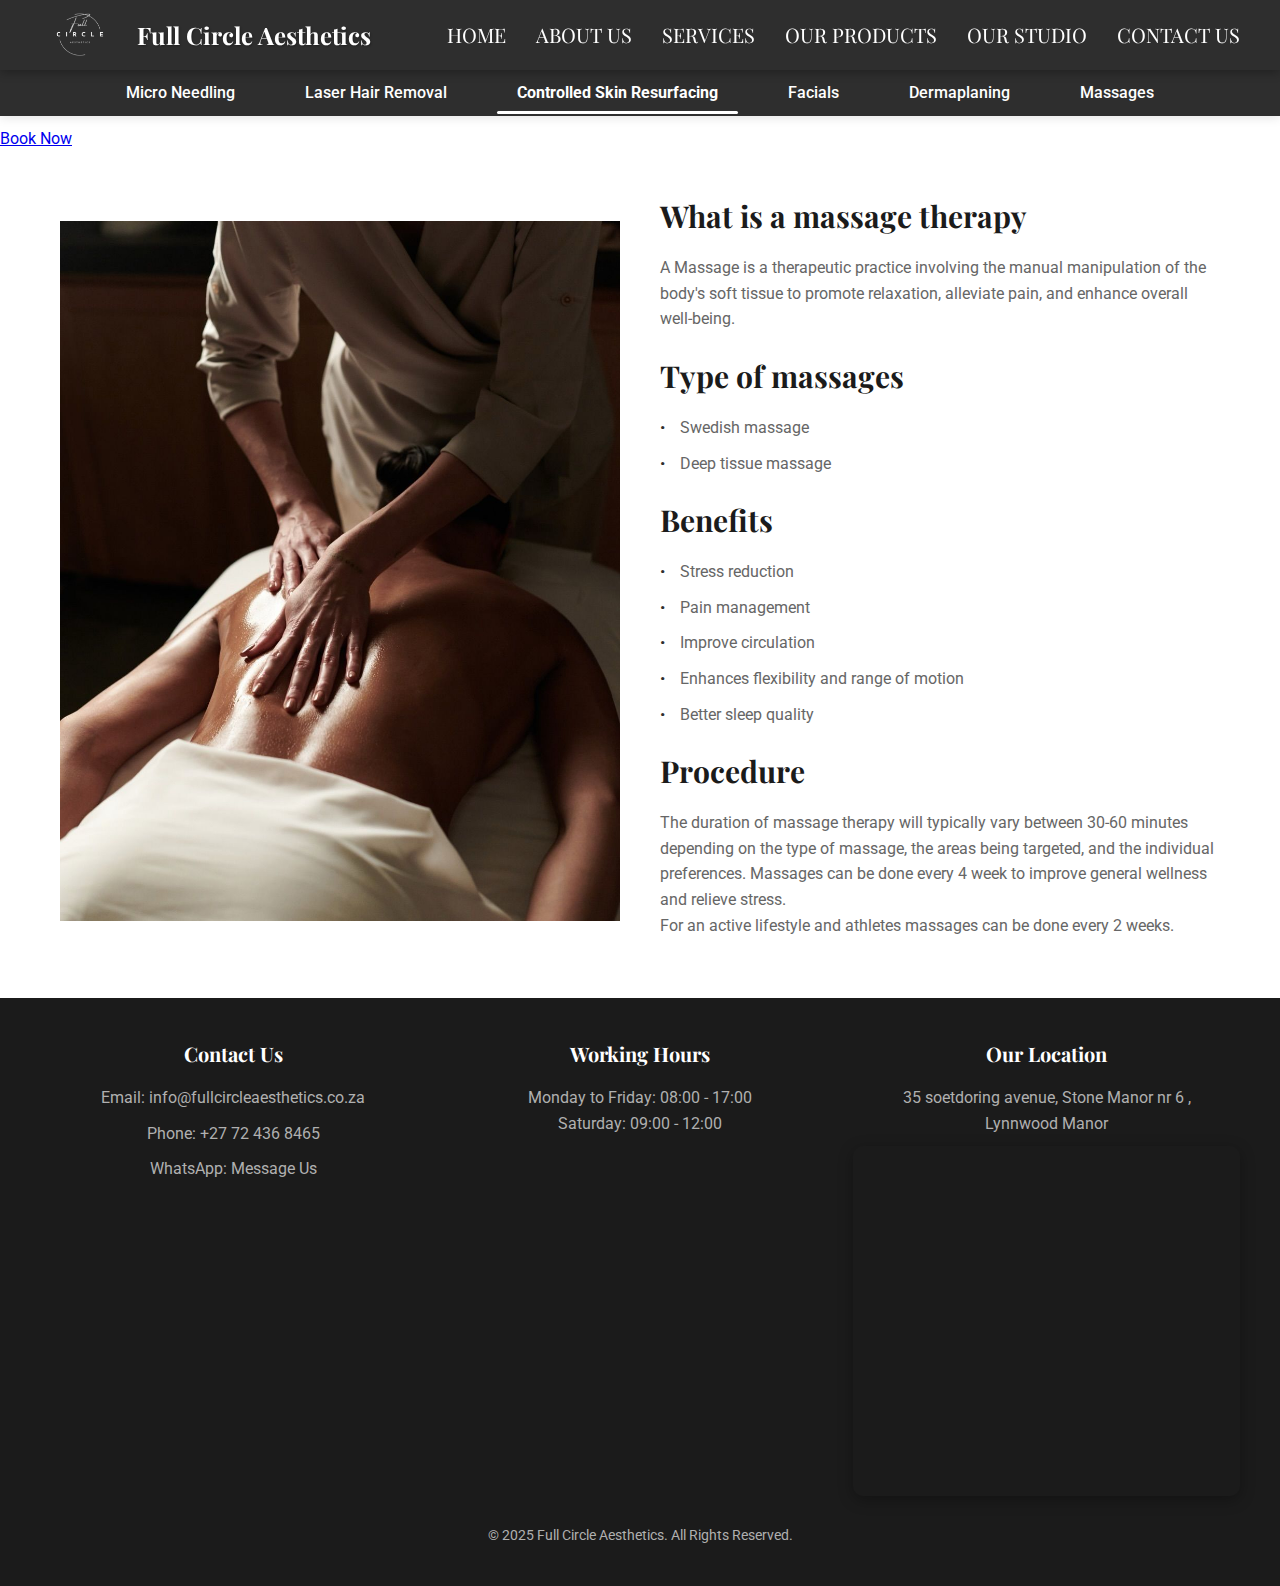
<file: masages.html>
<!DOCTYPE html>
<html lang="en">

<head>
    <meta charset="UTF-8">
    <meta name="viewport" content="width=device-width, initial-scale=1.0">
    <title>Make Up - Full Circle Aesthetics</title>
    <link
        href="https://fonts.googleapis.com/css2?family=Playfair+Display:wght@400;700&family=Roboto:wght@300;400&display=swap"
        rel="stylesheet">
    <link rel="stylesheet" href="service-details.css?v=1.0.6">
</head>

<body>
    <nav class="navbar">
        <div class="logo-container">
            <img src="Image/LogoWhite.png" alt="" class="logo-img">
            <span class="logo-text">Full Circle Aesthetics</span>
        </div>
        <div class="hamburger">☰</div>
        <ul class="nav-links">
            <li><a href="index.html#home">Home</a></li>
            <li><a href="index.html#about">About Us</a></li>
            <li><a href="micro-needling.html">Services</a></li>
            <li><a href="index.html#our-products">Our Products</a></li>
            <li><a href="gallery.html">Our Studio</a></li>
            <li><a href="index.html#contact">Contact Us</a></li>
        </ul>
    </nav>

    <nav class="secondary-nav">
        <ul>
            <li><a href="micro-needling.html">Micro Needling</a></li>
            <li><a href="laser-hair-removal.html">Laser Hair Removal</a></li>
            <li><a href="Skin-Resurfacing.html" class="active">Controlled Skin Resurfacing</a></li>
            <li><a href="facials.html">Facials</a></li>
            <li><a href="dermaplaning.html">Dermaplaning</a></li>
            <li><a href="masages.html">Massages</a></li>
        </ul>
    </nav>
    <div class="book-now-container">
        <a href="https://www.fresha.com/book-now/full-circle-aesthetics-loozkffh/all-offer?share&pId=2574507"
            target="_blank" class="book-now-btn">Book Now</a>
    </div>
    <section class="service-details">
        <div class="container">
            <div class="service-content">
                <div class="service-image">
                    <img src="Image/massages.jpg" alt="massages">
                </div>
                <div class="service-text">
                    <h2>What is a massage therapy</h2>
                    <p>A Massage is a therapeutic practice involving the manual manipulation of the body's soft tissue
                        to promote relaxation, alleviate pain, and enhance overall well-being.</p>
                    <h2>Type of massages</h2>
                    <ul>
                        <li>Swedish massage</li>
                        <li>Deep tissue massage</li>
                    </ul>
                    <h2>Benefits</h2>
                    <ul>
                        <li>Stress reduction</li>
                        <li>Pain management</li>
                        <li>Improve circulation</li>
                        <li>Enhances flexibility and range of motion</li>
                        <li>Better sleep quality</li>
                    </ul>
                    <h2>Procedure</h2>
                    <p>The duration of massage therapy will typically vary between 30-60 minutes depending on the type
                        of massage, the areas being targeted, and the individual preferences.
                        Massages can be done every 4 week to improve general wellness and relieve stress.<br>
                        For an active lifestyle and athletes massages can be done every 2 weeks.</p>
                    <!-- <a href="#" class="btn">Book Now</a> -->
                </div>
            </div>
        </div>
    </section>

    <footer id="contact">
        <div class="footer-container">
            <div class="footer-contact">
                <h3>Contact Us</h3>
                <p>Email: <a href="mailto:info@fullcircleaesthetics.co.za">info@fullcircleaesthetics.co.za</a></p>
                <p>Phone: <a href="tel:+27724368465">+27 72 436 8465 </a></p>
                <p>WhatsApp: <a href="https://wa.me/27724368465 " target="_blank">Message Us</a></p>
            </div>
            <div class="footer-hours">
                <h3>Working Hours</h3>
                <p>Monday to Friday: 08:00 - 17:00 <br> Saturday: 09:00 - 12:00</p>
            </div>

            <div class="footer-map">
                <h3>Our Location</h3>
                <p>35 soetdoring avenue, Stone Manor nr 6 , Lynnwood Manor</p>
                <iframe
                    src="https://www.google.com/maps/embed?pb=!1m18!1m12!1m3!1d3420.4506086678566!2d28.284910075293492!3d-25.751440645687488!2m3!1f0!2f0!3f0!3m2!1i1024!2i768!4f13.1!3m3!1m2!1s0x1e956064ab6c567b%3A0xa53a5704a6648f5c!2sStone%20Manor%20Place!5e1!3m2!1sen!2sza!4v1751368714485!5m2!1sen!2sza"
                    width="700" height="350" style="border:0;" allowfullscreen="" loading="lazy"
                    referrerpolicy="no-referrer-when-downgrade"></iframe>
            </div>
        </div>
        <p class="footer-copy">© 2025 Full Circle Aesthetics. All Rights Reserved.</p>
    </footer>

    <script src="script.js"></script>
</body>

</html>
</file>
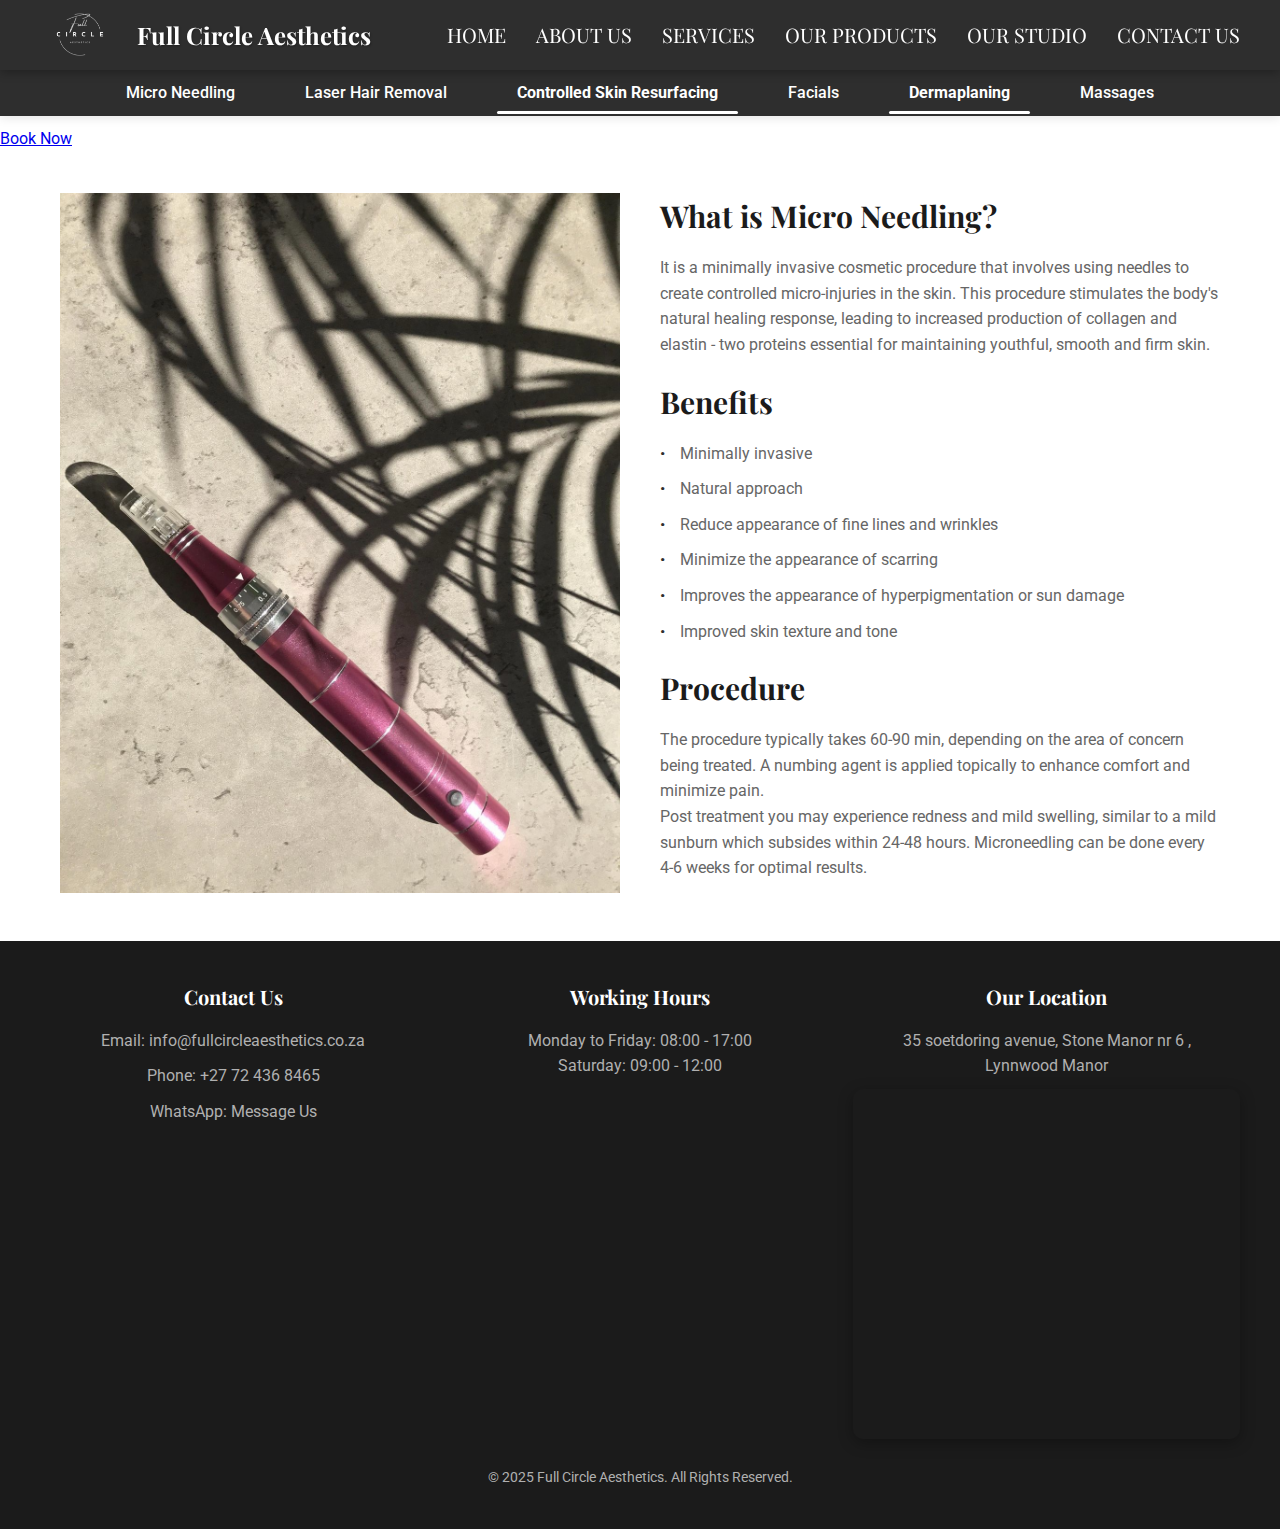
<file: micro-needling.html>
<!DOCTYPE html>
<html lang="en">

<head>
    <meta charset="UTF-8">
    <meta name="viewport" content="width=device-width, initial-scale=1.0">
    <title>Micro Needling - Full Circle Aesthetics</title>
    <link
        href="https://fonts.googleapis.com/css2?family=Playfair+Display:wght@400;700&family=Roboto:wght@300;400&display=swap"
        rel="stylesheet">
    <link rel="stylesheet" href="service-details.css?v=1.0.6">
</head>

<body>
    <nav class="navbar">
        <div class="logo-container">
            <img src="Image/LogoWhite.png" alt="" class="logo-img">
            <span class="logo-text">Full Circle Aesthetics</span>
        </div>
        <div class="hamburger">☰</div>
        <ul class="nav-links">
            <li><a href="index.html#home">Home</a></li>
            <li><a href="index.html#about">About Us</a></li>
            <li><a href="micro-needling.html">Services</a></li>
            <li><a href="index.html#our-products">Our Products</a></li>
            <li><a href="gallery.html">Our Studio</a></li>
            <li><a href="index.html#contact">Contact Us</a></li>
        </ul>
    </nav>

    <nav class="secondary-nav">
        <ul>
            <li><a href="micro-needling.html">Micro Needling</a></li>
            <li><a href="laser-hair-removal.html">Laser Hair Removal</a></li>
            <li><a href="Skin-Resurfacing.html" class="active">Controlled Skin Resurfacing</a></li>
            <li><a href="facials.html">Facials</a></li>
            <li><a href="dermaplaning.html" class="active">Dermaplaning</a></li>
            <li><a href="masages.html">Massages</a></li>
        </ul>
    </nav>

    <div class="book-now-container">
        <a href="https://www.fresha.com/book-now/full-circle-aesthetics-loozkffh/all-offer?share&pId=2574507"
            target="_blank" class="book-now-btn">Book Now</a>
    </div>

    <section class="service-details">
        <div class="container">
            <div class="service-content">
                <div class="service-image">
                    <img src="Image/microneedling.jpg" alt="Micro Needling">

                </div>
                <div class="service-text">
                    <h2>What is Micro Needling?</h2>
                    <p>It is a minimally invasive cosmetic procedure that involves using needles to create controlled
                        micro-injuries in the skin. This procedure stimulates the body's natural healing response,
                        leading to increased production of collagen and elastin - two proteins essential for maintaining
                        youthful, smooth and firm skin.</p>
                    <h2>Benefits</h2>
                    <ul>
                        <li>Minimally invasive</li>
                        <li>Natural approach</li>
                        <li>Reduce appearance of fine lines and wrinkles</li>
                        <li>Minimize the appearance of scarring</li>
                        <li>Improves the appearance of hyperpigmentation or sun damage</li>
                        <li>Improved skin texture and tone</li>
                    </ul>
                    <h2>Procedure</h2>
                    <p>The procedure typically takes 60-90 min, depending on the area of concern being treated. A
                        numbing agent is applied topically to enhance comfort and minimize pain.
                        <br>Post treatment you may experience redness and mild swelling, similar to a mild sunburn which
                        subsides within 24-48 hours.
                        Microneedling can be done every 4-6 weeks for optimal results.
                    </p>
                    <!-- <a href="#" class="btn">Book Now</a> -->
                </div>
            </div>
        </div>
    </section>



    <footer id="contact">
        <div class="footer-container">
            <div class="footer-contact">
                <h3>Contact Us</h3>
                <p>Email: <a href="mailto:info@fullcircleaesthetics.co.za">info@fullcircleaesthetics.co.za</a></p>
                <p>Phone: <a href="tel:+27724368465">+27 72 436 8465 </a></p>
                <p>WhatsApp: <a href="https://wa.me/27724368465 " target="_blank">Message Us</a></p>
            </div>
            <div class="footer-hours">
                <h3>Working Hours</h3>
                <p>Monday to Friday: 08:00 - 17:00 <br> Saturday: 09:00 - 12:00</p>
            </div>

            <div class="footer-map">
                <h3>Our Location</h3>
                <p>35 soetdoring avenue, Stone Manor nr 6 , Lynnwood Manor</p>
                <iframe
                    src="https://www.google.com/maps/embed?pb=!1m18!1m12!1m3!1d3420.4506086678566!2d28.284910075293492!3d-25.751440645687488!2m3!1f0!2f0!3f0!3m2!1i1024!2i768!4f13.1!3m3!1m2!1s0x1e956064ab6c567b%3A0xa53a5704a6648f5c!2sStone%20Manor%20Place!5e1!3m2!1sen!2sza!4v1751368714485!5m2!1sen!2sza"
                    width="700" height="350" style="border:0;" allowfullscreen="" loading="lazy"
                    referrerpolicy="no-referrer-when-downgrade"></iframe>
            </div>
        </div>
        <p class="footer-copy">© 2025 Full Circle Aesthetics. All Rights Reserved.</p>
    </footer>

    <script src="script.js"></script>
</body>

</html>
</file>
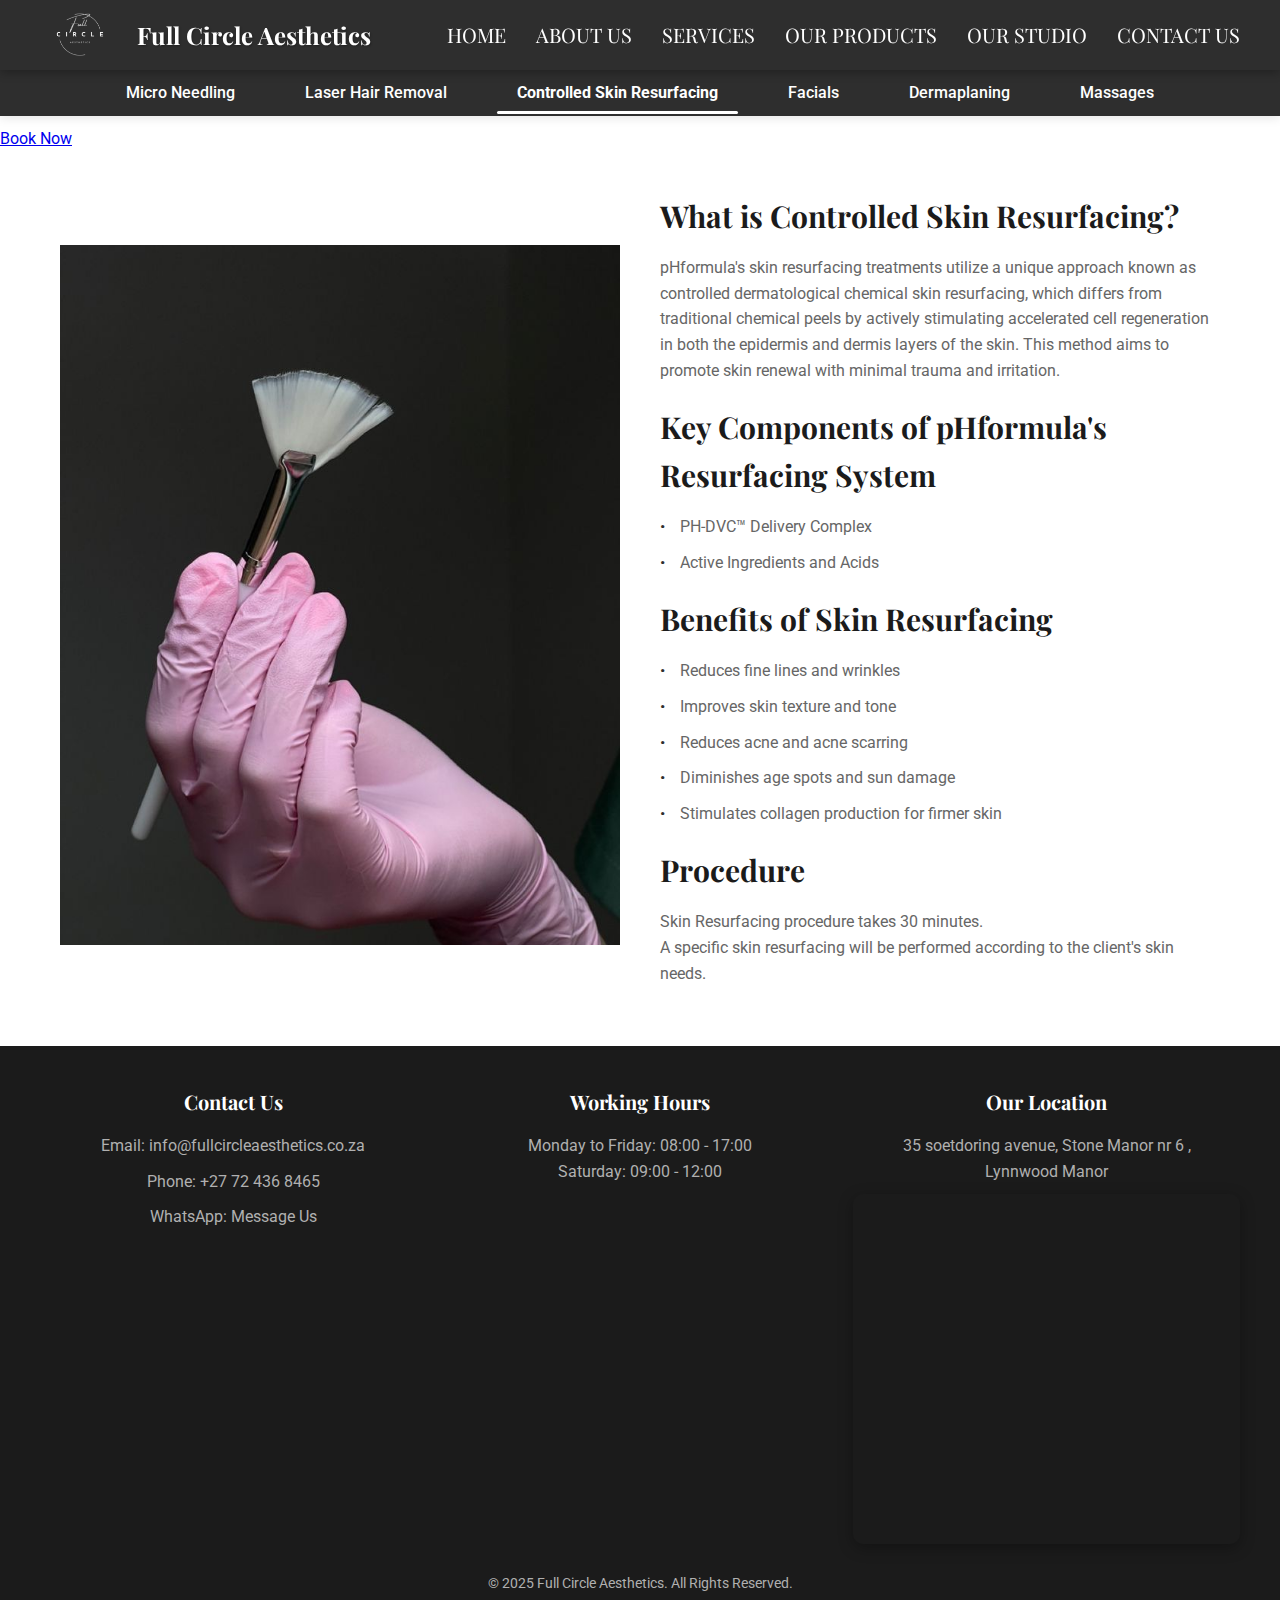
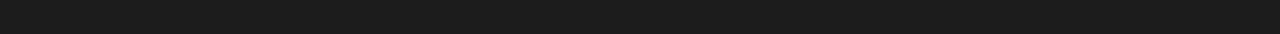
<file: Skin-Resurfacing.html>
<!DOCTYPE html>
<html lang="en">

<head>
    <meta charset="UTF-8">
    <meta name="viewport" content="width=device-width, initial-scale=1.0">
    <title>Skin Resurfacing - Full Circle Aesthetics</title>
    <link
        href="https://fonts.googleapis.com/css2?family=Playfair+Display:wght@400;700&family=Roboto:wght@300;400&display=swap"
        rel="stylesheet">
    <link rel="stylesheet" href="service-details.css?v=1.0.6">
</head>

<body>
    <nav class="navbar">
        <div class="logo-container">
            <img src="Image/LogoWhite.png" alt="" class="logo-img">
            <span class="logo-text">Full Circle Aesthetics</span>
        </div>
        <div class="hamburger">☰</div>
        <ul class="nav-links">
            <li><a href="index.html#home">Home</a></li>
            <li><a href="index.html#about">About Us</a></li>
            <li><a href="micro-needling.html">Services</a></li>
            <li><a href="index.html#our-products">Our Products</a></li>
            <li><a href="gallery.html">Our Studio</a></li>
            <li><a href="index.html#contact">Contact Us</a></li>
        </ul>
    </nav>

    <nav class="secondary-nav">
        <ul>
            <li><a href="micro-needling.html">Micro Needling</a></li>
            <li><a href="laser-hair-removal.html">Laser Hair Removal</a></li>
            <li><a href="Skin-Resurfacing.html" class="active">Controlled Skin Resurfacing</a></li>
            <li><a href="facials.html">Facials</a></li>
            <li><a href="dermaplaning.html">Dermaplaning</a></li>
            <li><a href="masages.html">Massages</a></li>
        </ul>
    </nav>

    <div class="book-now-container">
        <a href="https://www.fresha.com/book-now/full-circle-aesthetics-loozkffh/all-offer?share&pId=2574507"
            target="_blank" class="book-now-btn">Book Now</a>
    </div>
    <section class="service-details">
        <div class="container">
            <div class="service-content">
                <div class="service-image">
                    <img src="Image/Chemical3.jpg" alt="Skin Resurfacing">
                </div>
                <div class="service-text">
                    <h2>What is Controlled Skin Resurfacing?</h2>
                    <p>pHformula's skin resurfacing treatments utilize a unique approach known as controlled
                        dermatological chemical skin resurfacing, which differs from traditional chemical peels by
                        actively stimulating accelerated cell regeneration in both the epidermis and dermis layers of
                        the skin. This method aims to promote skin renewal with minimal trauma and irritation.</p>
                    <h2>Key Components of pHformula's Resurfacing System</h2>
                    <ul>
                        <li>PH-DVC™ Delivery Complex</li>
                        <li>Active Ingredients and Acids</li>
                    </ul>
                    <h2>Benefits of Skin Resurfacing</h2>
                    <ul>
                        <li>Reduces fine lines and wrinkles</li>
                        <li>Improves skin texture and tone</li>
                        <li>Reduces acne and acne scarring</li>
                        <li>Diminishes age spots and sun damage</li>
                        <li>Stimulates collagen production for firmer skin</li>
                    </ul>
                    <h2>Procedure</h2>
                    <p>Skin Resurfacing procedure takes 30 minutes.<br>
                        A specific skin resurfacing will be performed according to the client's skin needs.</p>
                    <!-- <a href="#" class="btn">Book Now</a> -->
                </div>
            </div>
        </div>
    </section>

    <footer id="contact">
        <div class="footer-container">
            <div class="footer-contact">
                <h3>Contact Us</h3>
                <p>Email: <a href="mailto:info@fullcircleaesthetics.co.za">info@fullcircleaesthetics.co.za</a></p>
                <p>Phone: <a href="tel:+27724368465">+27 72 436 8465 </a></p>
                <p>WhatsApp: <a href="https://wa.me/27724368465 " target="_blank">Message Us</a></p>
            </div>
            <div class="footer-hours">
                <h3>Working Hours</h3>
                <p>Monday to Friday: 08:00 - 17:00 <br> Saturday: 09:00 - 12:00</p>
            </div>

            <div class="footer-map">
                <h3>Our Location</h3>
                <p>35 soetdoring avenue, Stone Manor nr 6 , Lynnwood Manor</p>
                <iframe
                    src="https://www.google.com/maps/embed?pb=!1m18!1m12!1m3!1d3420.4506086678566!2d28.284910075293492!3d-25.751440645687488!2m3!1f0!2f0!3f0!3m2!1i1024!2i768!4f13.1!3m3!1m2!1s0x1e956064ab6c567b%3A0xa53a5704a6648f5c!2sStone%20Manor%20Place!5e1!3m2!1sen!2sza!4v1751368714485!5m2!1sen!2sza"
                    width="700" height="350" style="border:0;" allowfullscreen="" loading="lazy"
                    referrerpolicy="no-referrer-when-downgrade"></iframe>
            </div>
        </div>
        <p class="footer-copy">© 2025 Full Circle Aesthetics. All Rights Reserved.</p>
    </footer>

    <script src="script.js"></script>
</body>

</html>
</file>
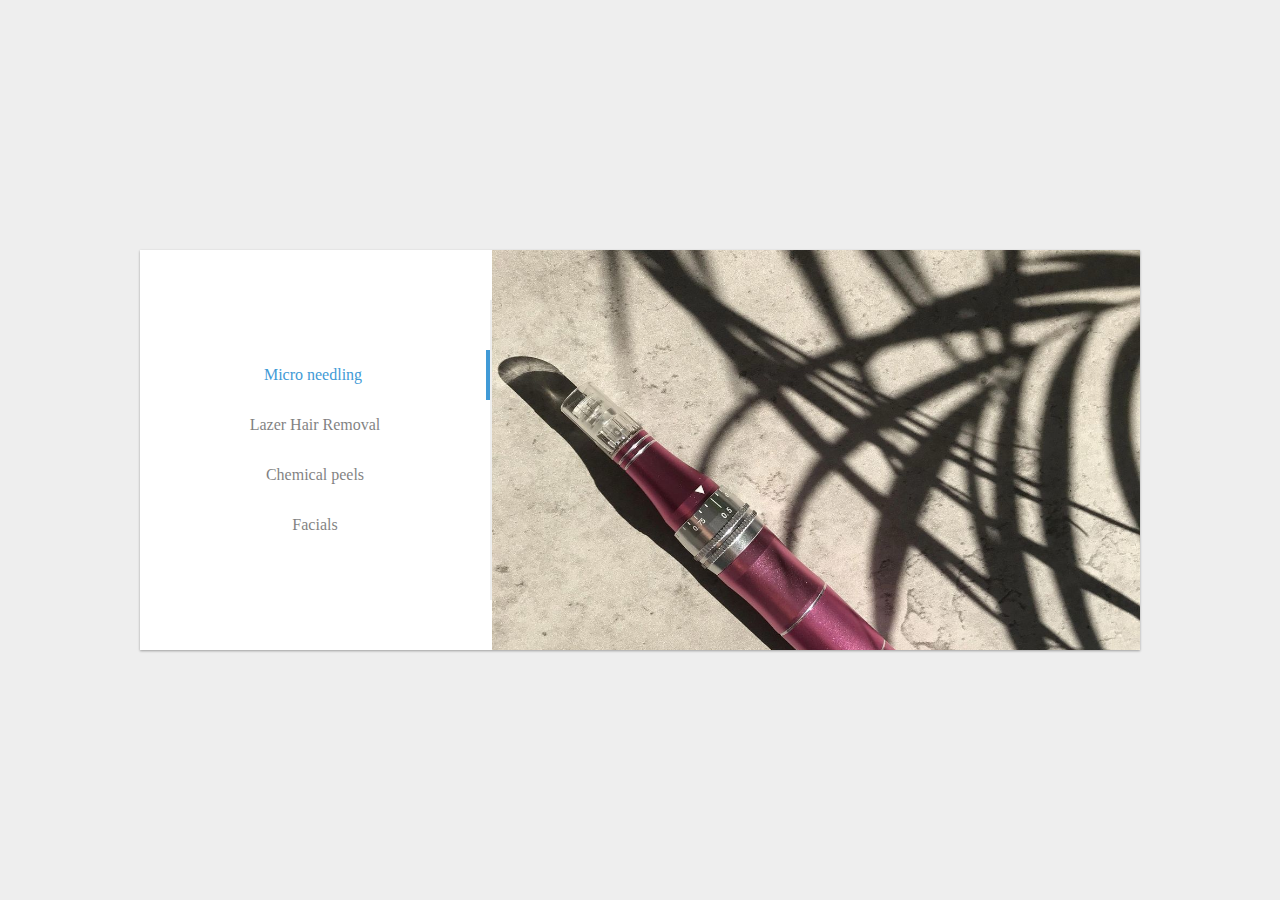
<file: Test.html>
<!DOCTYPE html>
<html lang="en">
<head>
    <meta charset="UTF-8">
    <meta name="viewport" content="width=device-width, initial-scale=1.0">
    <title>Gallery - Full Circle Aesthetics</title>
    <link rel="stylesheet" href="test.css">
    <link href="https://fonts.googleapis.com/css2?family=Playfair+Display:wght@400;700&family=Roboto:wght@300;400&display=swap" rel="stylesheet">
</head>

<body>
  <div id="scene">
    <div id="left-zone">
      <ul class="list">
        <li class="item">
          <input type="radio" id="radio_Stimulate collagen production and rejuvenate your skin with our advanced micro needling treatment for a youthful glow." name="basic_carousel" value="Stimulate collagen production and rejuvenate your skin with our advanced micro needling treatment for a youthful glow." checked="checked" data-bg="Image/microneedling.jpg"/>
          <label class="label_microneedling" for="radio_Stimulate collagen production and rejuvenate your skin with our advanced micro needling treatment for a youthful glow.">Micro needling</label>
          <div class="content content_microneedling"><span class="picto"></span>
            <h1>Micro needling</h1>
            <p>Stimulate collagen production and rejuvenate your skin with our advanced micro needling treatment for a youthful glow.</p>
          </div>
        </li>
        <li class="item">
          <input type="radio" id="radio_Achieve smooth, hair-free skin with our safe and effective laser hair removal technology for long-lasting results." name="basic_carousel" value="Achieve smooth, hair-free skin with our safe and effective laser hair removal technology for long-lasting results."data-bg="Image/lazer.jpg"/>
          <label class="label_lazerHairRemoval" for="radio_Achieve smooth, hair-free skin with our safe and effective laser hair removal technology for long-lasting results.">Lazer Hair Removal</label>
          <div class="content content_lazerHairRemoval"><span class="picto"></span>
            <h1>Lazer Hair Removal</h1>
            <p>Achieve smooth, hair-free skin with our safe and effective laser hair removal technology for long-lasting results.</p>
          </div>
        </li>
        <li class="item">
          <input type="radio" id="radio_Exfoliate and renew your skin with our customized chemical peels, designed to address your unique skin concerns." name="basic_carousel" value="Exfoliate and renew your skin with our customized chemical peels, designed to address your unique skin concerns."data-bg="Image/chemical.jpg"/>
          <label class="label_ChemicalPeels" for="radio_Exfoliate and renew your skin with our customized chemical peels, designed to address your unique skin concerns.">Chemical peels</label>
          <div class="content content_ChemicalPeels"><span class="picto"></span>
            <h1>Chemical Peels</h1>
            <p>Exfoliate and renew your skin with our customized chemical peels, designed to address your unique skin concerns.</p>
          </div>
        </li>
        <li class="item">
          <input type="radio" id="radio_Indulge in a relaxing facial tailored to your skin type, leaving you with a radiant and refreshed complexion." name="basic_carousel" value="Indulge in a relaxing facial tailored to your skin type, leaving you with a radiant and refreshed complexion."data-bg="Image/Logo.png
          "/>
          <label class="label_Facials" for="radio_Indulge in a relaxing facial tailored to your skin type, leaving you with a radiant and refreshed complexion.">Facials</label>
          <div class="content content_Facials"><span class="picto"></span>
            <h1>Facials</h1>
            <p>Indulge in a relaxing facial tailored to your skin type, leaving you with a radiant and refreshed complexion.</p>
          </div>
        </li>
      </ul>
    </div>
    <div id="middle-border"></div>
    <div id="right-zone"></div>
  </div>


  <script>
    const radioButtons = document.querySelectorAll('input[name="basic_carousel"]');
    const rightZone = document.getElementById('right-zone');
  
    radioButtons.forEach((radio) => {
      radio.addEventListener('change', () => {
        const bg = radio.getAttribute('data-bg');
        if (bg) {
          rightZone.style.backgroundImage = `url(${bg})`;
          rightZone.style.backgroundSize = 'cover';
          rightZone.style.backgroundPosition = 'center';
          rightZone.style.transition = 'background-image 0.5s ease-in-out';
        }
      });
    });
  
    // Trigger default on load
    window.addEventListener('DOMContentLoaded', () => {
      const selected = document.querySelector('input[name="basic_carousel"]:checked');
      if (selected) selected.dispatchEvent(new Event('change'));
    });
  </script>
</body>
</html>
</file>
<file: styles.css>
* {
    margin: 0;
    padding: 0;
    box-sizing: border-box;
}

body {
    font-family: 'Roboto', sans-serif;
    line-height: 1.6;
    color: #333;
    background: #fff;
}

h1, h2, h3 {
    font-family: 'Playfair Display', serif;
}

/* Navigation */
.navbar {
    display: flex;
    justify-content: space-between;
    align-items: center;
    padding: 10px 40px;
    background: #f5e8dd;
    position: fixed;
    width: 100%;
    top: 0;
    z-index: 1000;
    box-shadow: 0 2px 10px rgba(0, 0, 0, 0.1);
    height: 70px; /* Normal nav height */
}

.logo-container {
    display: flex;
    align-items: center;
    gap: 10px;
}

.logo-img {
    height: 50px; /* Larger logo size while keeping nav height normal */
    width: auto;
}

.logo-text {
    font-size: 24px;
    font-weight: 700;
    color: #4a2c2a;
    font-family: 'Playfair Display', serif;
}

.hamburger {
    display: none;
    font-size: 30px;
    color: #4a2c2a;
    cursor: pointer;
}

.nav-links {
    list-style: none;
    display: flex;
    align-items: center;
}

.nav-links li {
    margin-left: 30px;
}

.nav-links a {
    text-decoration: none;
    color: #4a2c2a;
    font-weight: 400;
    transition: color 0.3s;
    text-transform: uppercase;
    font-size: 14px;
}

.nav-links a:hover {
    color: #d4a373;
}

/* Hero Section */
.hero {
    height: 100vh;
    background: url('https://images.unsplash.com/photo-1600585154340-be6161a56a0c?q=80&w=2070&auto=format&fit=crop') no-repeat center/cover;
    display: flex;
    align-items: center;
    justify-content: center;
    text-align: center;
    color: #fff;
    position: relative;
}

.hero::after {
    content: '';
    position: absolute;
    top: 0;
    left: 0;
    width: 100%;
    height: 100%;
    background: rgba(0, 0, 0, 0.3);
    z-index: 1;
}

.hero-content {
    z-index: 2;
    display: flex;
    flex-direction: column;
    align-items: center;
}

.hero-logo {
    width: 530px; /* Large logo size */
    height: auto;
    margin-bottom: 20px;
}

.hero-content h1 {
    font-size: 50px;
    margin-bottom: 20px;
}

.hero-content p {
    font-size: 22px;
    margin-bottom: 30px;
}

.btn {
    padding: 12px 30px;
    background: #d4a373;
    color: #fff;
    text-decoration: none;
    border-radius: 5px;
    transition: background 0.3s, transform 0.3s;
}

.btn:hover {
    background: #4a2c2a;
    transform: scale(1.05);
}

/* General Section Styling */
section {
    padding: 80px 0;
}

.container {
    max-width: 1200px;
    margin: 0 auto;
    padding: 0 20px;
}

h2 {
    font-size: 40px;
    text-align: center;
    margin-bottom: 40px;
    color: #4a2c2a;
    position: relative;
}

h2::after {
    content: '';
    width: 100px;
    height: 3px;
    background: #d4a373;
    position: absolute;
    bottom: -10px;
    left: 50%;
    transform: translateX(-50%);
}

/* About Section */
.about {
    background: #f9f5f1;
    padding: 80px 0;
}

.about-content {
    display: flex;
    align-items: center;
    gap: 40px;
    max-width: 1200px;
    margin: 0 auto;
}

.about-text {
    flex: 1;
}

.about-text p {
    font-size: 18px;
    color: #555;
    margin-bottom: 20px;
}

.about-image {
    flex: 1;
}

.about-image img {
    width: 100%;
    height: auto;
    border-radius: 10px;
    box-shadow: 0 4px 15px rgba(0, 0, 0, 0.1);
    transition: transform 0.3s ease;
}

/* Services Section */
.services {
    background: #f5e8dd;
}

.service-grid {
    display: grid;
    grid-template-columns: repeat(auto-fit, minmax(250px, 1fr));
    gap: 30px;
}

.service-item {
    position: relative; /* Required for overlay positioning */
    text-align: center;
    transition: transform 0.3s;
    overflow: hidden; /* Ensure overlay doesn't overflow */
    border-radius: 10px; /* Match gallery item style */
    box-shadow: 0 4px 15px rgba(0, 0, 0, 0.1); /* Match gallery item style */
}

.service-item:hover {
    transform: scale(1.05); /* Match gallery hover effect */
}

.service-item img {
    width: 100%;
    height: 100%;
    object-fit: cover;
    border-radius: 10px;
    transition: transform 0.5s ease; /* Match gallery image hover effect */
}

.service-item:hover img {
    transform: scale(1.1); /* Match gallery image zoom effect */
}

.service-item .overlay {
    position: absolute;
    bottom: 0;
    left: 0;
    right: 0;
    background: rgba(74, 44, 42, 0.8); /* Match gallery overlay style */
    color: #fff;
    padding: 15px;
    text-align: center;
    transform: translateY(100%);
    transition: transform 0.3s ease;
    font-size: 16px;
}

.service-item:hover .overlay {
    transform: translateY(0); /* Show overlay on hover */
}

.service-item h3 {
    margin-top: 15px;
    color: #4a2c2a;
}

/* Why Choose Us Section */
.why-us {
    background: #fff;
    padding: 80px 0;
}

.why-us .intro {
    max-width: 800px;
    margin: 0 auto;
    text-align: center;
    font-size: 18px;
    color: #555;
}

/* Gallery Section */
.gallery {
    background: #fff;
    min-height: 100vh;
}

.gallery-grid {
    display: grid;
    grid-template-columns: repeat(auto-fit, minmax(250px, 1fr));
    gap: 20px;
}

.gallery-item {
    position: relative;
    overflow: hidden;
    border-radius: 10px;
    cursor: pointer;
    box-shadow: 0 4px 15px rgba(0, 0, 0, 0.1);
    transition: all 0.3s ease;
}

.gallery-item:hover {
    transform: scale(1.05);
}

.gallery-item img {
    width: 100%;
    height: 250px;
    object-fit: cover;
    transition: transform 0.5s ease;
}

.gallery-item:hover img {
    transform: scale(1.1);
}

.overlay {
    position: absolute;
    bottom: 0;
    left: 0;
    right: 0;
    background: rgba(74, 44, 42, 0.8);
    color: #fff;
    padding: 15px;
    text-align: center;
    transform: translateY(100%);
    transition: transform 0.3s ease;
    font-size: 16px;
}

.gallery-item:hover .overlay {
    transform: translateY(0);
}

.gallery-modal {
    display: none;
    position: fixed;
    top: 0;
    left: 0;
    width: 100%;
    height: 100%;
    background: rgba(0, 0, 0, 0.9);
    z-index: 2000;
    justify-content: center;
    align-items: center;
}

.gallery-modal.active {
    display: flex;
}

.modal-content {
    max-width: 90%;
    max-height: 90vh;
    border-radius: 10px;
    animation: zoomIn 0.5s ease;
}

.close-modal {
    position: absolute;
    top: 20px;
    right: 30px;
    font-size: 40px;
    color: #fff;
    cursor: pointer;
}

@keyframes zoomIn {
    from {
        transform: scale(0);
        opacity: 0;
    }
    to {
        transform: scale(1);
        opacity: 1;
    }
}

/* Mission and Vision Section */
.mission-vision {
    background: #f5e8dd;
}

.mv-grid {
    display: grid;
    grid-template-columns: repeat(auto-fit, minmax(250px, 1fr));
    gap: 30px;
    text-align: center;
}

.mv-item {
    padding: 20px;
    background: #fff;
    border-radius: 10px;
    box-shadow: 0 4px 15px rgba(0, 0, 0, 0.1);
    transition: transform 0.3s;
}

.mv-item:hover {
    transform: translateY(-10px);
}

.mv-item h3 {
    color: #4a2c2a;
    margin-bottom: 10px;
}

/* Values Section */
.values {
    background: #fff;
    padding: 80px 0;
}

.values-grid {
    display: flex;
    gap: 30px;
    margin: 0 auto;
    flex-wrap: wrap; /* Ensure items wrap on smaller screens */
}

.value-item {
    background: #f5e8dd;
    width: 100%;
    padding: 20px;
    border-radius: 10px;
    text-align: center;
    transition: transform 0.3s ease, box-shadow 0.3s ease;
    flex: 1 1 200px; /* Allow items to grow and shrink, with a minimum width */
}

.value-item:hover {
    transform: translateY(-10px);
    box-shadow: 0 6px 20px rgba(0, 0, 0, 0.15);
}

.value-item h3 {
    font-size: 22px;
    color: #4a2c2a;
    margin-bottom: 10px;
}

.value-item p {
    font-size: 16px;
    color: #666;
}

/* Footer */
footer {
    background: #4a2c2a;
    color: #fff;
    padding: 40px 20px;
}

.footer-container {
    display: flex;
    justify-content: space-between;
    max-width: 1200px;
    margin: 0 auto;
    flex-wrap: wrap;
    gap: 20px;
}

.footer-contact, .footer-map {
    flex: 1;
    min-width: 300px;
}

.footer-contact h3, .footer-map h3 {
    font-size: 20px;
    margin-bottom: 15px;
}

.footer-contact p, .footer-map p {
    margin: 10px 0;
}

.footer-contact a {
    color: #d4a373;
    text-decoration: none;
    transition: color 0.3s;
}

.footer-contact a:hover {
    color: #fff;
}

.footer-map iframe {
    border-radius: 10px;
    box-shadow: 0 4px 15px rgba(0, 0, 0, 0.2);
    width: 100%; /* Ensure map scales properly on mobile */
}

.footer-copy {
    text-align: center;
    margin-top: 20px;
    font-size: 14px;
}

/* Responsive Design */
@media (max-width: 768px) {
    /* Navigation */
    .hamburger {
        display: block;
    }

    .nav-links {
        display: none;
        flex-direction: column;
        position: absolute;
        top: 70px;
        left: 0;
        width: 100%;
        background: #f5e8dd;
        padding: 20px 0;
        box-shadow: 0 4px 10px rgba(0, 0, 0, 0.1);
    }

    .nav-links.active {
        display: flex;
    }

    .nav-links li {
        margin: 15px 0; /* Increased spacing for better touch targets */
        text-align: center;
    }

    .nav-links a {
        font-size: 16px; /* Larger font for better readability */
    }

    /* Hero Section */
    .hero {
        height: 80vh; /* Slightly shorter on mobile for better scrolling */
    }

    .hero-logo {
        width: 300px; /* Reduced size for better fit */
    }

    .hero-content h1 {
        font-size: 28px; /* Smaller heading for mobile */
    }

    .hero-content p {
        font-size: 16px; /* Smaller text for mobile */
    }

    .btn {
        padding: 10px 25px; /* Slightly smaller button for mobile */
        font-size: 14px;
    }

    /* General Section Styling */
    section {
        padding: 60px 0; /* Reduced padding for mobile */
    }

    h2 {
        font-size: 28px; /* Smaller heading for mobile */
    }

    h2::after {
        width: 80px; /* Slightly smaller underline */
    }

    /* About Section */
    .about {
        padding: 60px 0;
    }

    .about-content {
        flex-direction: column;
        gap: 30px;
    }

    .about-text p {
        font-size: 16px;
    }

    .about-image img {
        width: 100%;
        max-height: 300px; /* Limit image height on mobile */
        object-fit: cover;
    }

    /* Services Section */
    .service-grid {
        grid-template-columns: 1fr; /* Single column on mobile */
        gap: 20px;
    }

    .service-item img {
        height: 180px; /* Slightly smaller images on mobile */
    }

    .service-item .overlay {
        position: static; /* Make overlay static */
        transform: translateY(0); /* Ensure it's always visible */
        background: none; /* Remove background color */
        color: #4a2c2a; /* Match text color to design */
        font-size: 14px; /* Adjust font size for mobile */
        padding: 10px 0; /* Adjust padding for better spacing */
    }

    .service-item:hover .overlay {
        transform: none; /* Disable hover effect */
    }

    .service-item h3 {
        font-size: 18px;
    }

    /* Why Choose Us Section */
    .why-us {
        padding: 60px 0;
    }

    .why-us .intro {
        font-size: 16px;
        padding: 0 10px; /* Add padding for better readability */
    }

    /* Mission and Vision Section */
    .mv-grid {
        grid-template-columns: 1fr; /* Single column on mobile */
        gap: 20px;
    }

    .mv-item {
        padding: 15px;
    }

    .mv-item h3 {
        font-size: 20px;
    }

    .mv-item p {
        font-size: 14px;
    }

    /* Values Section */
    .values {
        padding: 60px 0;
    }

    .values-grid {
        flex-direction: column; /* Stack items vertically on mobile */
        gap: 20px;
    }

    .value-item {
        flex: 1 1 auto; /* Allow items to take full width */
        max-width: 100%; /* Ensure items don't exceed container width */
    }

    .value-item h3 {
        font-size: 20px;
    }

    .value-item p {
        font-size: 14px;
    }

    /* Footer */
    .footer-container {
        flex-direction: column;
        align-items: center;
        gap: 30px;
    }

    .footer-contact, .footer-map {
        min-width: 100%;
        text-align: center;
    }

    .footer-contact p, .footer-map p {
        font-size: 14px;
    }

    .footer-map iframe {
        height: 150px; /* Smaller map height on mobile */
    }
}

@media (max-width: 480px) {
    /* Navigation */
    .navbar {
        padding: 10px 20px;
    }

    .logo-img {
        height: 40px;
    }

    .logo-text {
        font-size: 20px;
    }

    .nav-links a {
        font-size: 14px;
    }

    /* Hero Section */
    .hero {
        height: 70vh; /* Even shorter for very small screens */
    }

    .hero-logo {
        width: 200px; /* Further reduced size */
    }

    .hero-content h1 {
        font-size: 24px;
    }

    .hero-content p {
        font-size: 14px;
    }

    .btn {
        padding: 8px 20px;
        font-size: 12px;
    }

    /* General Section Styling */
    section {
        padding: 40px 0; /* Further reduced padding */
    }

    h2 {
        font-size: 24px;
    }

    h2::after {
        width: 60px;
    }

    /* About Section */
    .about {
        padding: 40px 0;
    }

    .about-text p {
        font-size: 14px;
    }

    .about-image img {
        max-height: 250px;
    }

    /* Services Section */
    .service-item img {
        height: 150px;
    }

    .service-item .overlay {
        font-size: 12px; /* Even smaller font for very small screens */
    }

    .service-item h3 {
        font-size: 16px;
    }

    /* Why Choose Us Section */
    .why-us {
        padding: 40px 0;
    }

    .why-us .intro {
        font-size: 14px;
    }

    /* Mission and Vision Section */
    .mv-item h3 {
        font-size: 18px;
    }

    .mv-item p {
        font-size: 13px;
    }

    /* Values Section */
    .values {
        padding: 40px 0;
    }

    .value-item h3 {
        font-size: 18px;
    }

    .value-item p {
        font-size: 13px;
    }

    /* Footer */
    .footer-contact h3, .footer-map h3 {
        font-size: 18px;
    }

    .footer-contact p, .footer-map p {
        font-size: 13px;
    }

    .footer-map iframe {
        height: 120px;
    }

    .footer-copy {
        font-size: 12px;
    }
}
</file>
<file: service-details.css>
:root {
    --black: #1b1b1b;
    --charcoal: #2E2E2E;
    --grey: #666666;
    --light-grey: #B0B0B0;
    --white: #FFFFFF;
}

* {
    margin: 0;
    padding: 0;
    box-sizing: border-box;
}

body {
    font-family: 'Roboto', sans-serif;
    line-height: 1.6;
    color: var(--charcoal);
    background: var(--white);
    overflow-x: hidden;
}

h1, h2, h3 {
    font-family: 'Playfair Display', serif;
}

/* Navigation */
.navbar {
    display: flex;
    justify-content: space-between;
    align-items: center;
    padding: 10px 40px;
    background: var(--charcoal);
    position: fixed;
    width: 100%;
    top: 0;
    z-index: 1000;
    box-shadow: 0 2px 10px rgba(0, 0, 0, 0.3);
    height: 70px;
}

.logo-container {
    display: flex;
    align-items: center;
    gap: 8px;
    flex-shrink: 0;
}

.logo-img {
    height: 50px;
    width: auto;
    transition: transform 0.3s ease;
}

.logo-img:hover {
    transform: scale(1.05);
}

.logo-text {
    font-size: 24px;
    font-weight: 700;
    color: var(--white);
    font-family: 'Playfair Display', serif;
    white-space: nowrap;
    margin-left: 10px;
    text-shadow: 1px 1px 2px rgba(0, 0, 0, 0.3);
}

.hamburger {
    display: none;
    font-size: 30px;
    color: var(--white);
    cursor: pointer;
}

.nav-links {
    list-style: none;
    display: flex;
    align-items: center;
    font-family: 'Playfair Display', serif;
}

.nav-links li {
    margin-left: 30px;
}

.nav-links a {
    text-decoration: none;
    color: var(--white);
    font-weight: 400;
    transition: color 0.3s;
    text-transform: uppercase;
    font-size: 20px;
    position: relative;
}

.nav-links a:hover {
    color: var(--light-grey);
}

/* Secondary Navigation */
.secondary-nav {
    background: var(--charcoal);
    padding: 10px 0;
    text-align: center;
    box-shadow: 0 2px 10px rgba(0, 0, 0, 0.1);
    position: relative;
    margin-top: 70px; /* Ensure it appears below the first navbar */
    margin-bottom: 10px; /* Reduce the gap below the secondary nav */
}

.secondary-nav ul {
    list-style: none;
    margin: 0;
    padding: 0;
    display: flex;
    justify-content: center;
    gap: 30px;
}

.secondary-nav a {
    text-decoration: none;
    color: var(--white);
    font-size: 16px;
    font-weight: 500;
    padding: 10px 20px;
    position: relative;
    transition: color 0.3s ease;
}

.secondary-nav a:hover {
    color: var(--light-grey);
}

.secondary-nav a.active {
    color: var(--white);
    font-weight: 700;
}

.secondary-nav a.active::after {
    content: '';
    position: absolute;
    bottom: -2px;
    left: 0;
    right: 0;
    height: 3px;
    background: var(--white);
    border-radius: 2px;
}

/* Service Details Section */
.service-details {
    background: var(--white);
    margin-top: 1px;
}

.container {
    max-width: 1200px;
    margin: 0 auto;
    padding: 0 20px;
}

.service-content {
    display: flex;
    gap: 40px;
    align-items: center;
    flex-wrap: wrap;
    position: relative;
    padding: 40px 0; /* Added padding for better spacing */
}

.service-content h1 {
    width: 100%;
    font-size: 40px;
    color: var(--charcoal);
    text-align: center;
    margin-bottom: 40px;
    text-shadow: 1px 1px 2px rgba(0, 0, 0, 0.1);
    position: relative;
    letter-spacing: 1px;
}

.service-content h1::after {
    content: '';
    position: absolute;
    bottom: -10px;
    left: 50%;
    transform: translateX(-50%);
    width: 100px;
    height: 3px;
    background: var(--charcoal);
    border-radius: 2px;
}

.service-image {
    flex: 1;
    min-width: 300px;
    position: relative;
}

.service-image img {
    width: 100%;
    height: 700px; /* Default height for desktop */
    object-fit: cover;
    transition: transform 0.5s ease, box-shadow 0.5s ease;
}

.service-image img:hover {
    transform: scale(1.02);
    box-shadow: 0 4px 15px rgba(0, 0, 0, 0.3);
}

.service-text {
    flex: 1;
    min-width: 300px;
    color: var(--charcoal);
}

.service-text h2 {
    font-size: 30px;
    color: var(--black);
    margin-bottom: 15px;
    position: relative;
    transition: color 0.3s ease;
}

.service-text h2:hover {
    color: var(--grey);
}

.service-text p {
    font-size: 16px;
    color: var(--grey);
    margin-bottom: 20px;
}

.service-text ul {
    list-style: none;
    margin-bottom: 20px;
}

.service-text ul li {
    font-size: 16px;
    color: var(--grey);
    margin-bottom: 10px;
    position: relative;
    padding-left: 20px;
    transition: color 0.3s ease;
}

.service-text ul li:hover {
    color: var(--charcoal);
}

.service-text ul li::before {
    content: '•';
    position: absolute;
    left: 0;
    color: var(--charcoal);
}

.btn {
    display: inline-block;
    padding: 12px 30px;
    background: var(--charcoal);
    color: var(--white);
    text-align: center;
    text-decoration: none;
    border-radius: 5px;
    font-weight: 500;
    transition: background 0.3s, transform 0.3s, box-shadow 0.3s;
    box-shadow: 0 2px 10px rgba(0, 0, 0, 0.2);
}

.btn:hover {
    background: var(--black);
    transform: scale(1.05);
    box-shadow: 0 4px 15px rgba(0, 0, 0, 0.3);
}

/* Footer */
footer {
    background: var(--black);
    color: var(--white);
    padding: 40px 20px;
}

.footer-container {
    display: grid;
    grid-template-columns: repeat(auto-fit, minmax(300px, 1fr));
    text-align: center;
    max-width: 1200px;
    margin: 0 auto;
    flex-wrap: wrap;
    gap: 20px;
}

.footer-contact, .footer-hours, .footer-map {
    flex: 1;
    min-width: 300px;
}

.footer-contact h3, .footer-hours h3, .footer-map h3 {
    font-size: 20px;
    margin-bottom: 15px;
    color: var(--white);
}

.footer-contact p, .footer-hours p, .footer-map p {
    margin: 10px 0;
    color: var(--light-grey);
}

.footer-contact a {
    color: var(--light-grey);
    text-decoration: none;
    transition: color 0.3s;
}

.footer-contact a:hover {
    color: var(--white);
}

.footer-map iframe {
    border-radius: 10px;
    box-shadow: 0 4px 15px rgba(0, 0, 0, 0.3);
    width: 100%;
}

.footer-copy {
    text-align: center;
    margin-top: 20px;
    font-size: 14px;
    color: var(--light-grey);
}

/* Responsive Design */
@media (max-width: 768px) {
    .navbar {
        padding: 10px 15px;
        height: 60px;
    }

    .hamburger {
        display: block;
    }

    .nav-links {
        display: none;
        flex-direction: column;
        position: absolute;
        top: 60px;
        left: 0;
        width: 100%;
        background: var(--charcoal);
        padding: 20px 0;
        box-shadow: 0 4px 10px rgba(0, 0, 0, 0.3);
    }

    .nav-links.active {
        display: flex;
    }

    .nav-links li {
        margin: 15px 0;
        text-align: center;
    }

    .nav-links a {
        font-size: 16px;
        padding: 10px; /* Added padding for better touch target */
    }

    .logo-container {
        gap: 5px;
        align-items: center;
    }

    .logo-img {
        height: 40px; /* Reduced logo size for mobile */
        width: auto;
    }

    .logo-text {
        font-size: 18px; /* Reduced font size for mobile */
    }

    .secondary-nav {
        margin-top: 60px; /* Adjusted for smaller navbar height */
        padding: 5px 0; /* Reduced padding for mobile */
    }

    .secondary-nav ul {
        flex-wrap: wrap; /* Allow wrapping for smaller screens */
        gap: 15px; /* Reduced gap for mobile */
        padding: 0 10px; /* Added padding to prevent edge touching */
    }

    .secondary-nav a {
        font-size: 14px; /* Reduced font size for mobile */
        padding: 8px 15px; /* Adjusted padding for touch targets */
    }

    .secondary-nav a.active::after {
        height: 2px; /* Thinner underline for mobile */
    }

    .service-details {
        margin-top: 0; /* Adjusted to account for secondary nav */
    }

    .service-content {
        flex-direction: column;
        gap: 20px; /* Reduced gap for mobile */
        padding: 20px 0; /* Reduced padding for mobile */
    }

    .service-content h1 {
        font-size: 28px; /* Reduced font size for mobile */
        margin-bottom: 20px; /* Reduced margin for mobile */
    }

    .service-content h1::after {
        width: 80px; /* Smaller underline for mobile */
        height: 2px; /* Thinner underline for mobile */
    }

    .service-image {
        min-width: 100%; /* Full width on mobile */
    }

    .service-image img {
        height: 350px; /* Reduced height for mobile */
    }

    .service-text {
        min-width: 100%; /* Full width on mobile */
    }

    .service-text h2 {
        font-size: 22px; /* Reduced font size for mobile */
    }

    .service-text p, .service-text ul li {
        font-size: 14px; /* Reduced font size for mobile */
    }

    .service-text ul li {
        padding-left: 15px; /* Adjusted padding for mobile */
    }

    .btn {
        padding: 10px 25px; /* Adjusted padding for touch targets */
        font-size: 14px; /* Reduced font size for mobile */
        width: 100%; /* Full width button for easier tapping */
        text-align: center;
    }

    .footer-container {
        flex-direction: column;
        align-items: center;
        gap: 20px; /* Reduced gap for mobile */
    }

    .footer-contact, .footer-hours, .footer-map {
        min-width: 100%;
        text-align: center;
    }

    .footer-contact h3, .footer-hours h3, .footer-map h3 {
        font-size: 18px; /* Reduced font size for mobile */
    }

    .footer-contact p, .footer-hours p, .footer-map p {
        font-size: 14px;
    }

    .footer-map iframe {
        height: 150px;
    }
}

@media (max-width: 480px) {
    .navbar {
        padding: 8px 10px;
        height: 80px;
        flex-wrap: wrap;
    }

    .nav-links {
        top: 80px;
    }

    .logo-container {
        flex-direction: row;
        align-items: center;
        gap: 5px;
    }

    .logo-img {
        height: 60px;
    }

    .logo-text {
        font-size: 14px;
        margin-left: 25%;
    }

    .hamburger {
        font-size: 24px;
        align-self: center;
    }

    .nav-links a {
        font-size: 14px; /* Further reduced font size */
        padding: 8px; /* Adjusted padding for touch targets */
    }

    .secondary-nav {
        margin-top: 60px; /* Adjusted for smaller navbar height */
        padding: 5px 0;
    }

    .secondary-nav ul {
        gap: 10px; /* Further reduced gap for smaller screens */
        flex-direction: column; /* Stack links vertically on very small screens */
        align-items: center;
    }

    .secondary-nav a {
        font-size: 13px; /* Further reduced font size */
        padding: 6px 12px; /* Adjusted padding for touch targets */
    }

    .service-details {
        margin-top: 0;
    }

    .container {
        padding: 0 15px; /* Reduced padding for smaller screens */
    }

    .service-content {
        gap: 15px; /* Further reduced gap */
        padding: 15px 0; /* Further reduced padding */
    }

    .service-content h1 {
        font-size: 24px; /* Further reduced font size */
        margin-bottom: 15px;
    }

    .service-content h1::after {
        width: 60px; /* Smaller underline for smaller screens */
    }

    .service-image img {
        height: 250px; /* Further reduced height for smaller screens */
    }

    .service-text h2 {
        font-size: 20px; /* Further reduced font size */
    }

    .service-text p, .service-text ul li {
        font-size: 13px; /* Further reduced font size */
    }

    .service-text ul li {
        padding-left: 12px; /* Adjusted padding for smaller screens */
    }

    .btn {
        padding: 8px 20px; /* Adjusted padding for touch targets */
        font-size: 13px; /* Further reduced font size */
    }

    .footer-contact h3, .footer-hours h3, .footer-map h3 {
        font-size: 16px; /* Further reduced font size */
    }

    .footer-contact p, .footer-hours p, .footer-map p {
        font-size: 13px;
    }

    .footer-map iframe {
        height: 120px; /* Further reduced height for smaller screens */
    }

    .footer-copy {
        font-size: 12px;
    }
}
</file>
<file: test.css>
@-webkit-keyframes slidein {
    0% {
      top: -400px;
      opacity: 0;
    }
    100% {
      opacity: 1;
      top: 0px;
    }
  }
  @keyframes slidein {
    0% {
      top: -400px;
      opacity: 0;
    }
    100% {
      opacity: 1;
      top: 0px;
    }
  }
  @-webkit-keyframes slideout {
    0% {
      top: 0;
      opacity: 1;
    }
    100% {
      top: -400px;
      opacity: 0;
    }
  }
  @keyframes slideout {
    0% {
      top: 0;
      opacity: 1;
    }
    100% {
      top: -400px;
      opacity: 0;
    }
  }
  body {
    background: #eee;
    font-family: "Tahoma";
    -moz-user-select: none;
    -webkit-user-select: none;
    -ms-user-select: none;
    user-select: none;
  }
  body #scene {
    display: flex;
    align-items: center;
    justify-content: left;
    width: 1000px;
    height: 400px;
    position: absolute;
    top: 0;
    bottom: 0;
    left: 0;
    right: 0;
    margin: auto;
    background-color: #fff;
    box-shadow: 0 1px 3px rgba(0, 0, 0, 0.12), 0 1px 2px rgba(0, 0, 0, 0.24);
    overflow: hidden;
  }
  body #scene #left-zone {
    background: #fff;
    height: 75%;
    flex-grow: 0;
    display: flex;
    width: 350px;
    align-items: center;
    justify-content: left;
  }
  body #scene #left-zone .list {
    display: flex;
    list-style: none;
    align-content: stretch;
    flex-direction: column;
    flex-grow: 1;
    margin: 0;
    padding: 0;
  }
  body #scene #left-zone .list li.item input[type=radio] {
    display: none;
  }
  body #scene #left-zone .list li.item input[type=radio] ~ label {
    display: block;
    opacity: 0.5;
    height: 50px;
    text-align: center;
    line-height: 50px;
  }
  body #scene #left-zone .list li.item input[type=radio] ~ label:first-letter {
    text-transform: uppercase;
  }
  body #scene #left-zone .list li.item input[type=radio] ~ label:hover {
    opacity: 0.75;
    cursor: pointer;
  }
  body #scene #left-zone .list li.item input[type=radio] ~ label.label_microneedling:before {
    content: " ";
    display: block;
    position: absolute;
    width: 50px;
    height: 50px;
    margin-left: 15px;
    background-position: center;
    background-size: 75% 75%;
    background-repeat: no-repeat;
  }
  body #scene #left-zone .list li.item input[type=radio] ~ label.label_lazerHairRemoval:before {
    content: " ";
    display: block;
    position: absolute;
    width: 50px;
    height: 50px;
    margin-left: 15px;
    background-position: center;
    background-size: 75% 75%;
    background-repeat: no-repeat;
  }
  body #scene #left-zone .list li.item input[type=radio] ~ label.label_ChemicalPeels:before {
    content: " ";
    display: block;
    position: absolute;
    width: 50px;
    height: 50px;
    margin-left: 15px;
    background-position: center;
    background-size: 75% 75%;
    background-repeat: no-repeat;
  }
  body #scene #left-zone .list li.item input[type=radio] ~ label.label_Facials:before {
    content: " ";
    display: block;
    position: absolute;
    width: 50px;
    height: 50px;
    margin-left: 15px;
    background-position: center;
    background-size: 75% 75%;
    background-repeat: no-repeat;
  }
  body #scene #left-zone .list li.item input[type=radio] ~ .content {
    position: absolute;
    left: 350px;
    top: -400px;
    width: 650px;
    height: 400px;
    -webkit-animation-duration: 0.75s;
            animation-duration: 0.75s;
    -webkit-animation-name: slideout;
            animation-name: slideout;
    -webkit-animation-timing-function: ease-out;
            animation-timing-function: ease-out;
    display: flex;
    align-items: center;
    justify-content: center;
    flex-direction: column;
  }
  /* body #scene #left-zone .list li.item input[type=radio] ~ .content.content_microneedling .picto {
    height: 100px;
    width: 100px;
    background-position: center;
    background-size: cover;
    background-repeat: no-repeat;
  } */
  body #scene #left-zone .list li.item input[type=radio] ~ .content.content_microneedling h1 {
    color: #000000;
  }
  body #scene #left-zone .list li.item input[type=radio] ~ .content.content_lazerHairRemoval h1 {
    color: #000000;
  }
  body #scene #left-zone .list li.item input[type=radio] ~ .content.content_ChemicalPeels h1 {
    color: #000000;
  }

  body #scene #left-zone .list li.item input[type=radio] ~ .content.content_Facials h1 {
    color: #000000;
  }
  body #scene #left-zone .list li.item input[type=radio] ~ .content h1:first-letter {
    text-transform: uppercase;
  }
  body #scene #left-zone .list li.item input[type=radio] ~ .content p {
    max-width: 50%;
    text-align: center;
  }
  body #scene #left-zone .list li.item input[type=radio]:checked ~ label {
    opacity: 1;
    -webkit-animation: all 1s cubic-bezier(0.455, 0.03, 0.515, 0.955);
            animation: all 1s cubic-bezier(0.455, 0.03, 0.515, 0.955);
  }
  body #scene #left-zone .list li.item input[type=radio]:checked ~ label.label_microneedling {
    color: #419ad6;
    border-right: solid 4px #419ad6;
  }
  body #scene #left-zone .list li.item input[type=radio]:checked ~ label.label_lazerHairRemoval {
    color: #f5d76e;
    border-right: solid 4px #f5d76e;
  }
  body #scene #left-zone .list li.item input[type=radio]:checked ~ label.label_ChemicalPeels {
    color: #00b16a;
    border-right: solid 4px #00b16a;
  }
  body #scene #left-zone .list li.item input[type=radio]:checked ~ label.label_Facials {
    color: #f27935;
    border-right: solid 4px #f27935;
  }
  body #scene #left-zone .list li.item input[type=radio]:checked ~ .content {
    -webkit-animation-duration: 0.75s;
            animation-duration: 0.75s;
    -webkit-animation-name: slidein;
            animation-name: slidein;
    -webkit-animation-fill-mode: forwards;
            animation-fill-mode: forwards;
    -webkit-animation-timing-function: cubic-bezier(0.455, 0.03, 0.515, 0.955);
            animation-timing-function: cubic-bezier(0.455, 0.03, 0.515, 0.955);
  }
  body #scene #middle-border {
    background-color: #eee;
    height: 75%;
    flex-grow: 1;
    max-width: 2px;
    z-index: 0;
  }
  body #scene #right-zone {
    background: #fff;
    height: 100%;
    flex-grow: 3;
  }

  #right-zone {
    background-image: url('Image/Logo.png');
    background-size: cover;
    background-position: center;
  }
</file>
